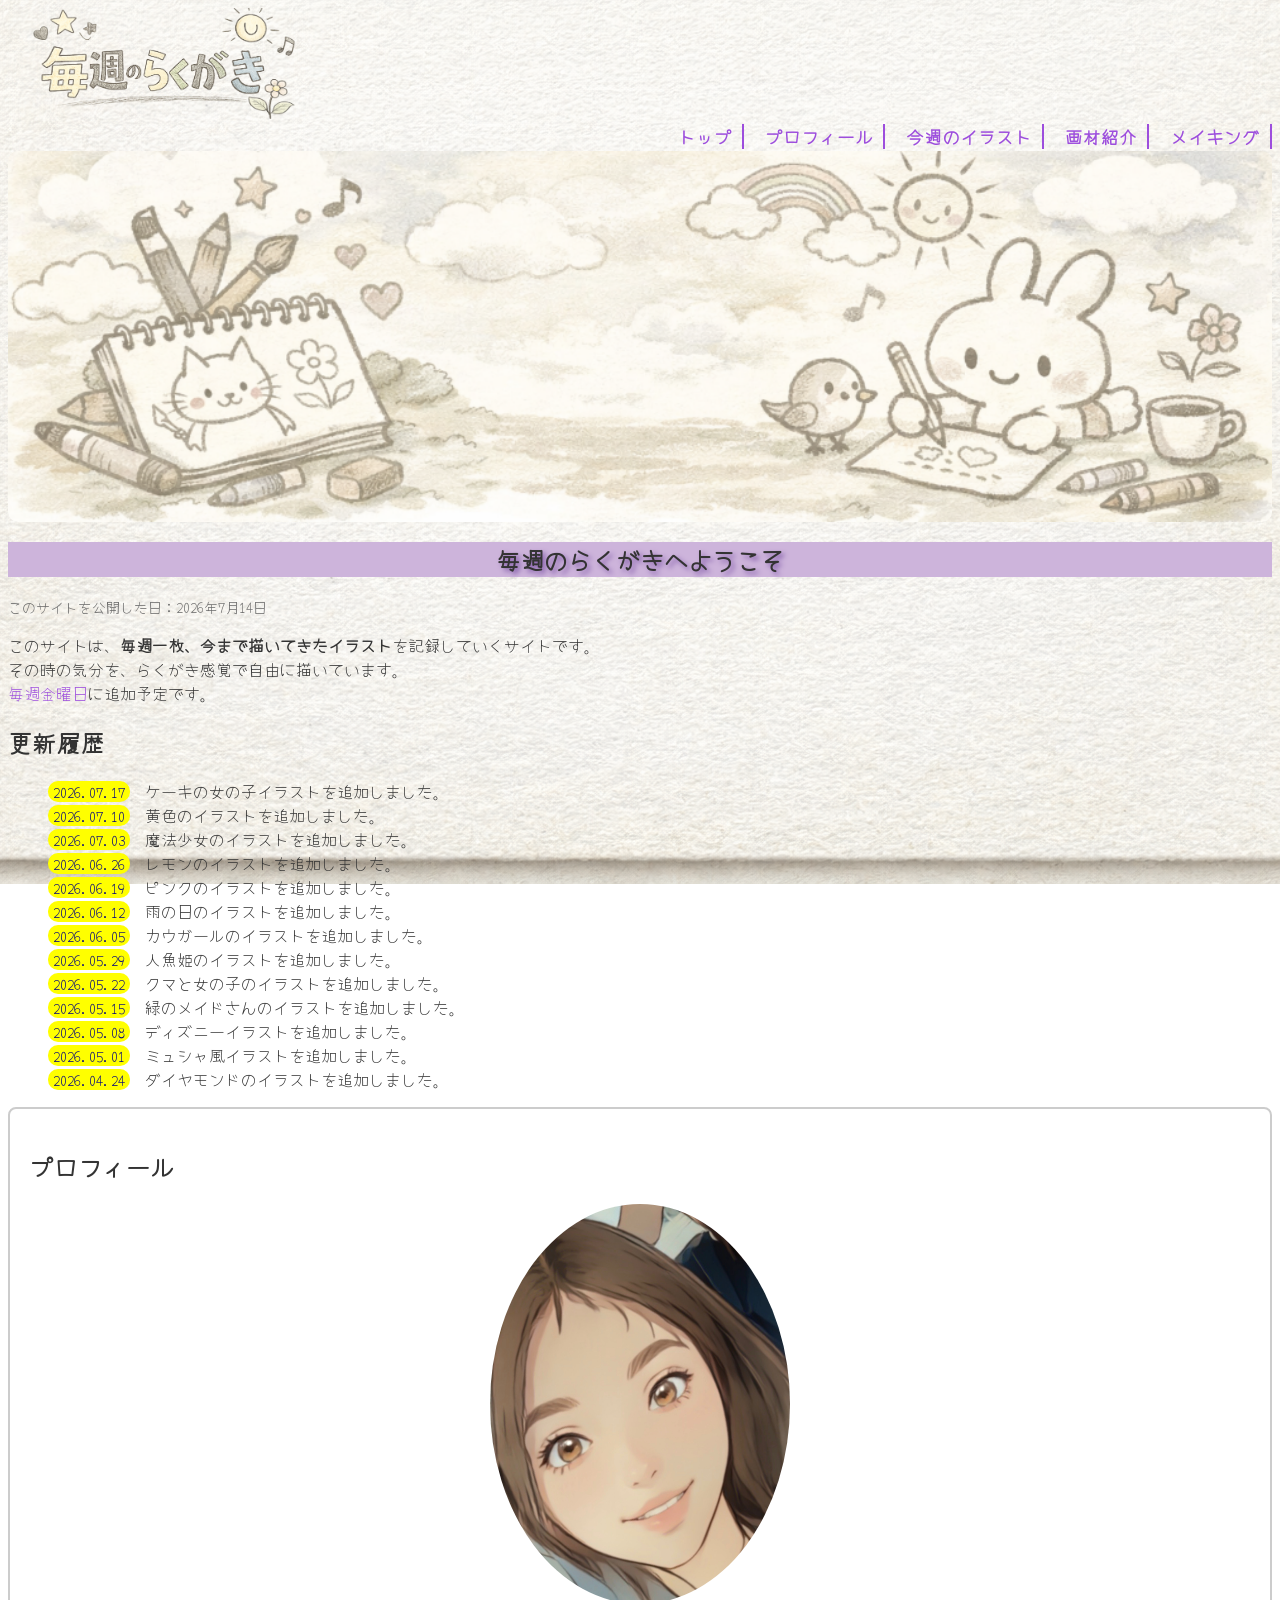
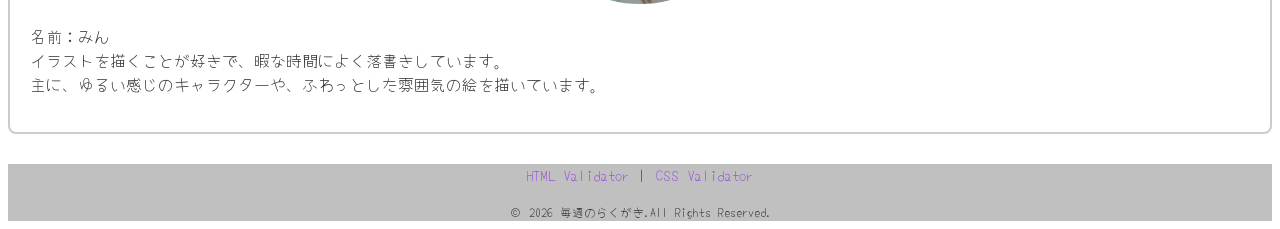
<file: index.html>
<!DOCTYPE html>
<html lang="ja">

<head>
    <meta charset="UTF-8">
    <title>トップページ：毎週のらくがき</title>
    <link href="https://fonts.googleapis.com/css2?family=Yomogi&amp;display=swap" rel="stylesheet">
    <link rel="stylesheet" href="css/mystyle.css">
    <meta name="description" content="毎週のらくがきサイトのトップページです。最新のイラストや更新情報をまとめています。">
    <meta name="viewport" content="width=device-width">
</head>

<body>
    <header>
        <!-- トップページのロゴ画像 -->
        <img class="logo" src="image/logo.png" width="300" height="100" alt="毎週のらくがき">
        <nav>
            <ul class="mokuji">
                <li><a href="index.html">トップ</a></li>
                <li><a href="profile.html">プロフィール</a></li>
                <li><a href="illust.html">今週のイラスト</a></li>
                <li><a href="point.html">画材紹介</a></li>
                <li><a href="contact.html">メイキング</a></li>
            </ul>
        </nav>
    </header>

    <img class="top-img" src="image/top.png" width="1200" height="400" alt="毎週のらくがきのトップ画像">

    <article>
        <h1>毎週のらくがきへようこそ</h1>

        <p class="open-date">このサイトを公開した日：2026年7月14日</p>

        <p>このサイトは、<strong>毎週一枚、今まで描いてきたイラスト</strong>を記録していくサイトです。<br>
            その時の気分を、らくがき感覚で自由に描いています。<br>
            <span class="red">毎週金曜日</span>に追加予定です。
        </p>
        <h2>更新履歴</h2>
        <ul class="history">
            <li>
                <time datetime="2026-00-17">2026.07.17</time>
                ケーキの女の子イラストを追加しました。
            </li>
            <li>
                <time datetime="2026-07-10">2026.07.10</time>
                黄色のイラストを追加しました。
            </li>
            <li>
                <time datetime="2026-07-03">2026.07.03</time>
                魔法少女のイラストを追加しました。
            </li>
            <li>
                <time datetime="2026-06-26">2026.06.26</time>
                レモンのイラストを追加しました。
            </li>
            <li>
                <time datetime="2026-06-19">2026.06.19</time>
                ピンクのイラストを追加しました。
            </li>
            <li>
                <time datetime="2026-06-12">2026.06.12</time>
                雨の日のイラストを追加しました。
            </li>
            <li>
                <time datetime="2026-06-05">2026.06.05</time>
                カウガールのイラストを追加しました。
            </li>
            <li>
                <time datetime="2026-05-29">2026.05.29</time>
                人魚姫のイラストを追加しました。
            </li>
            <li>
                <time datetime="2026-05-22">2026.05.22</time>
                クマと女の子のイラストを追加しました。
            </li>
            <li>
                <time datetime="2026-05-15">2026.05.15</time>
                緑のメイドさんのイラストを追加しました。
            </li>
            <li>
                <time datetime="2026-05-08">2026.05.08</time>
                ディズニーイラストを追加しました。
            </li>
            <li>
                <time datetime="2026-05-01">2026.05.01</time>
                ミュシャ風イラストを追加しました。
            </li>
            <li>
                <time datetime="2026-04-24">2026.04.24</time>
                ダイヤモンドのイラストを追加しました。
            </li>
        </ul>
        <section>
            <h2>プロフィール</h2>
            <img class="icon" src="image/profile.jpeg" alt="プロフィール画像" width="300" height="400">
            <p class="profile-text">名前：みん<br>
                イラストを描くことが好きで、暇な時間によく落書きしています。<br>
                主に、ゆるい感じのキャラクターや、ふわっとした雰囲気の絵を描いています。
            </p>
        </section>
    </article>
    <footer>
        <p>
            <a href="https://validator.w3.org/">HTML Validator</a> |
            <a href="https://jigsaw.w3.org/css-validator/">CSS Validator</a>
        </p>
        <small>&copy; 2026 毎週のらくがき.All Rights Reserved.</small>
    </footer>
</body>

</html>
</file>
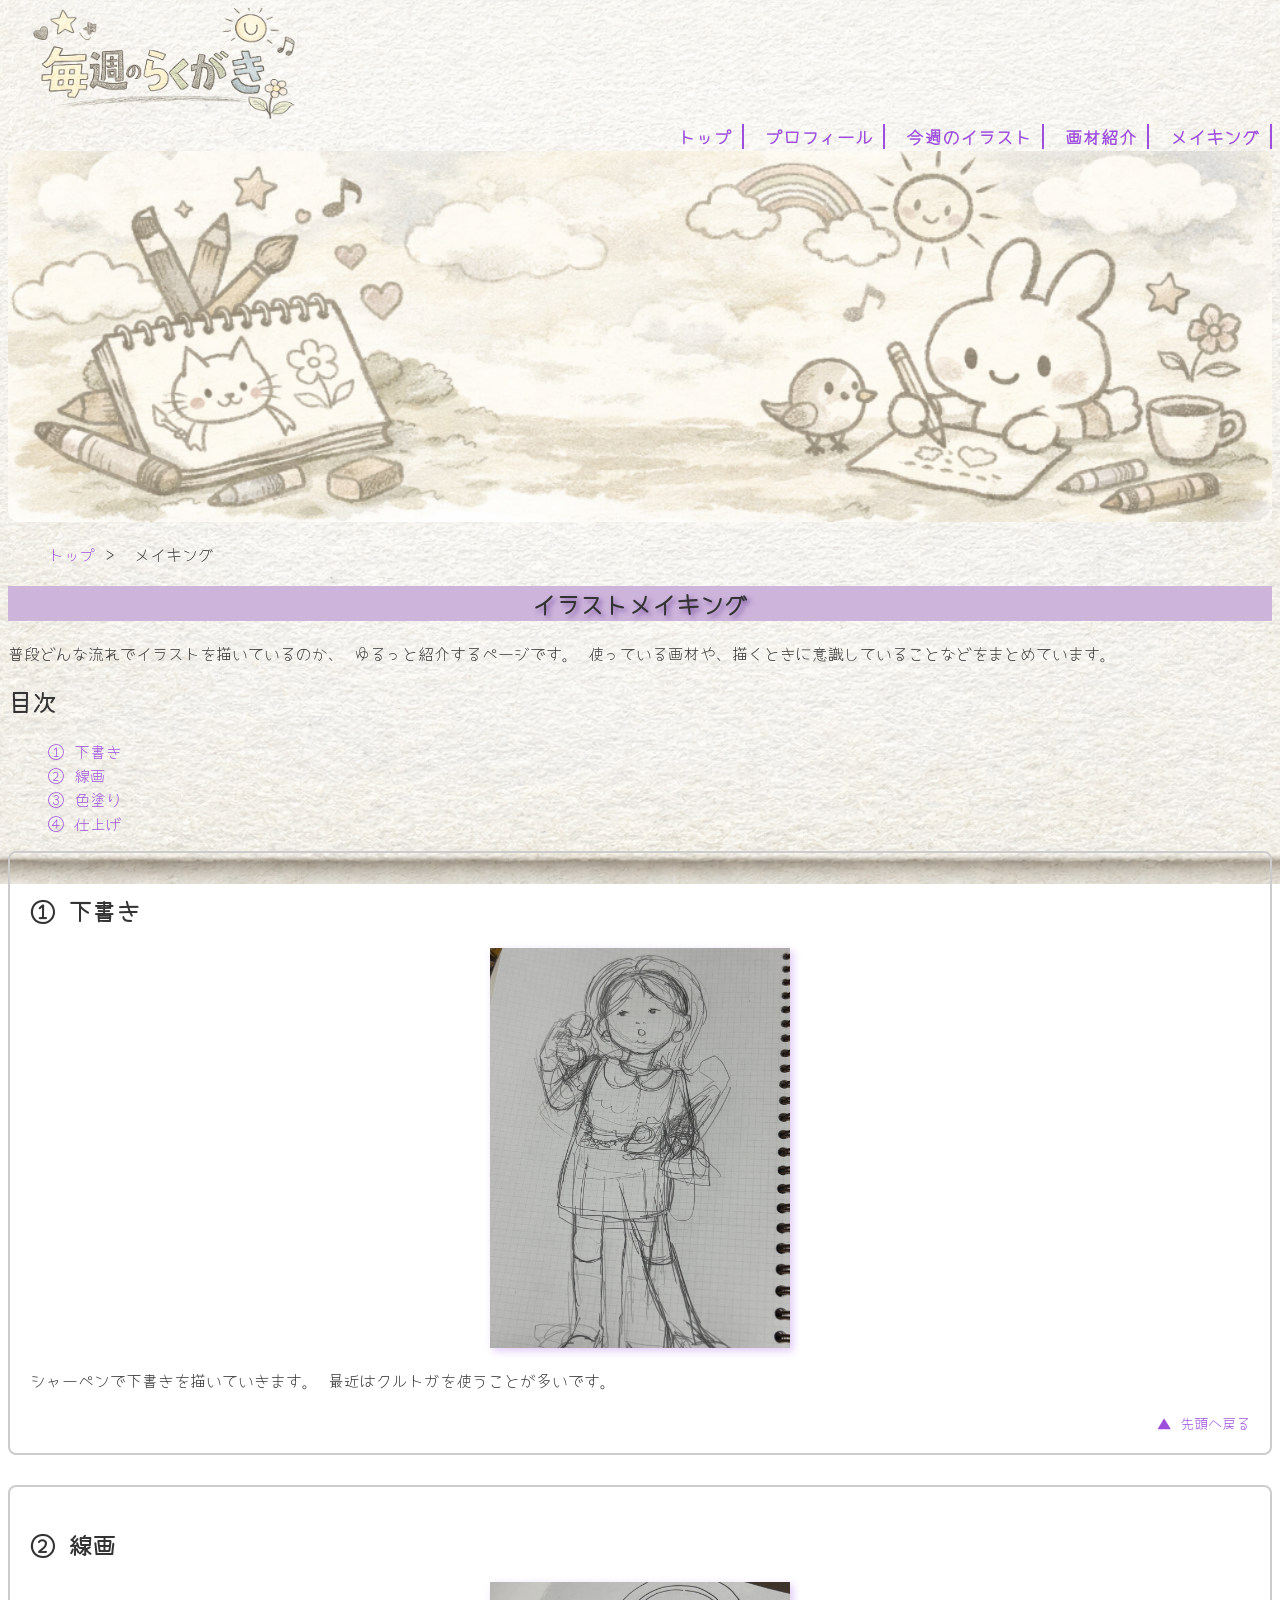
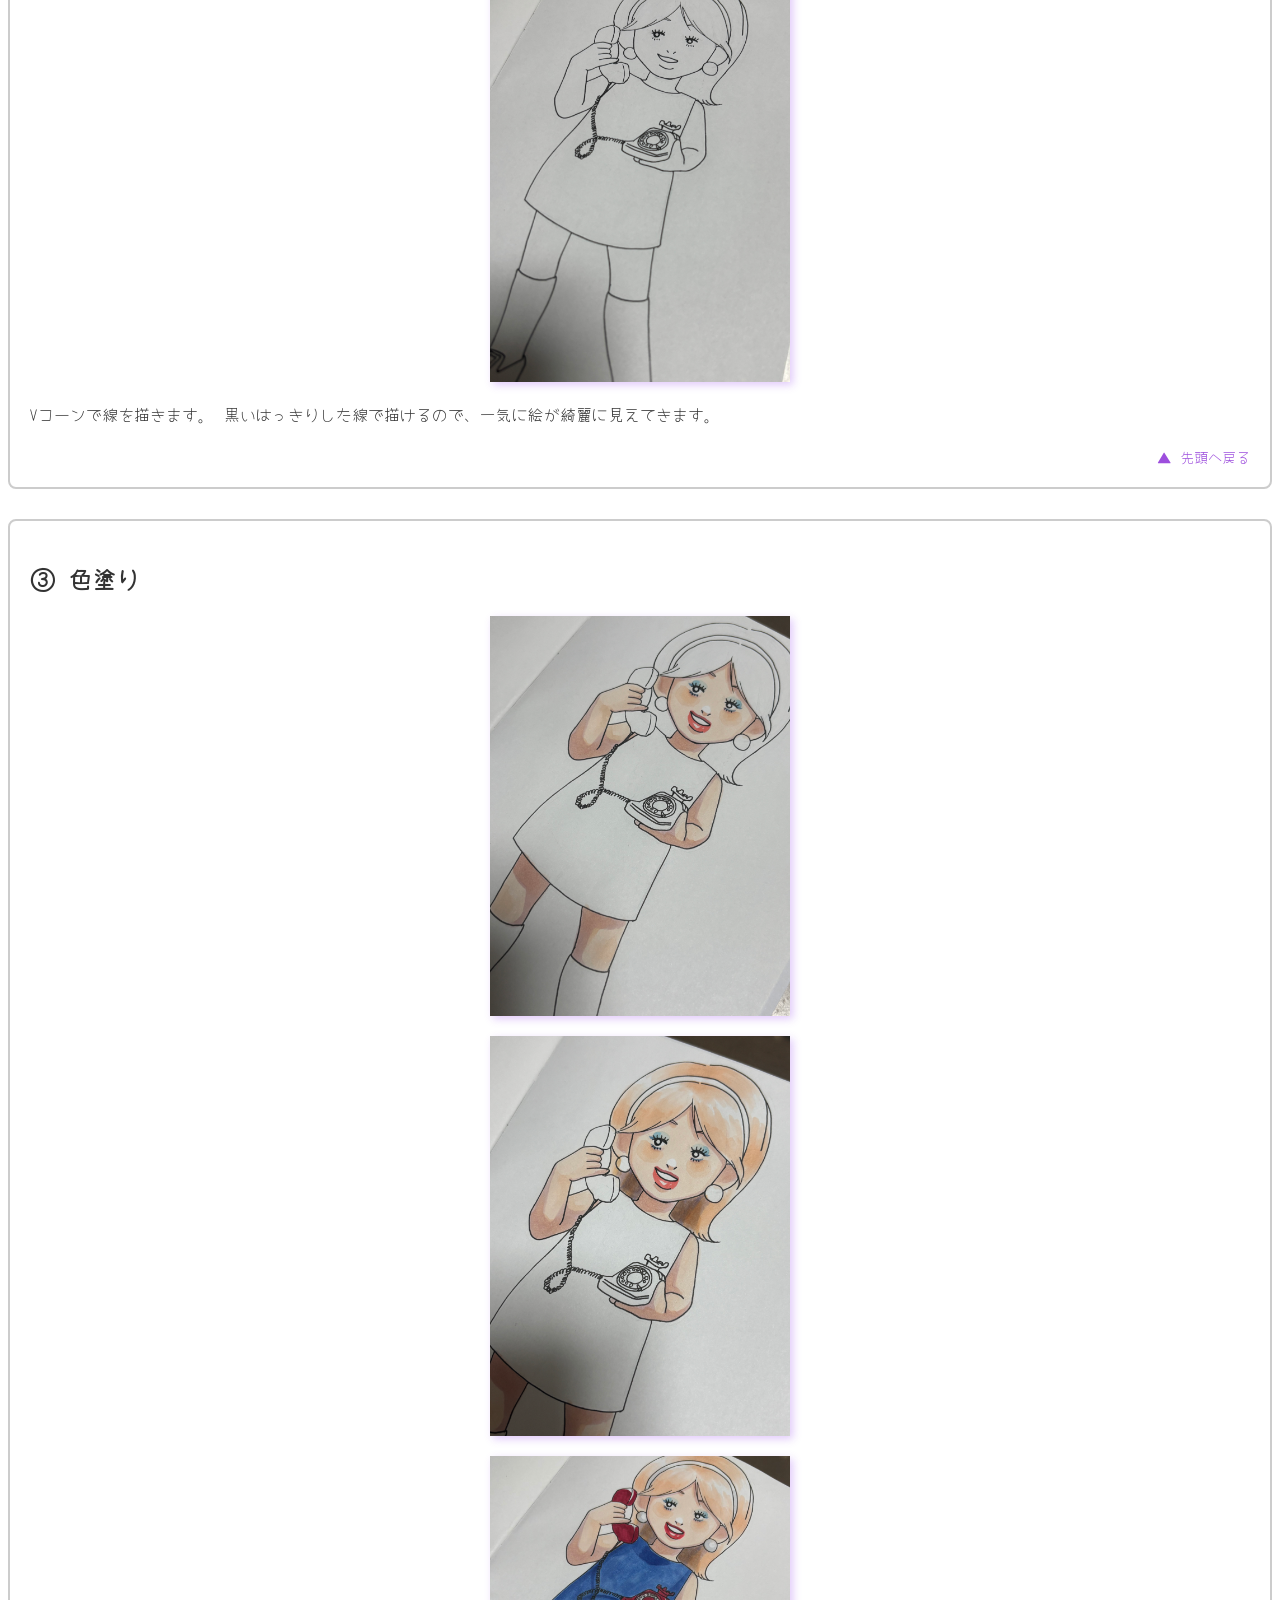
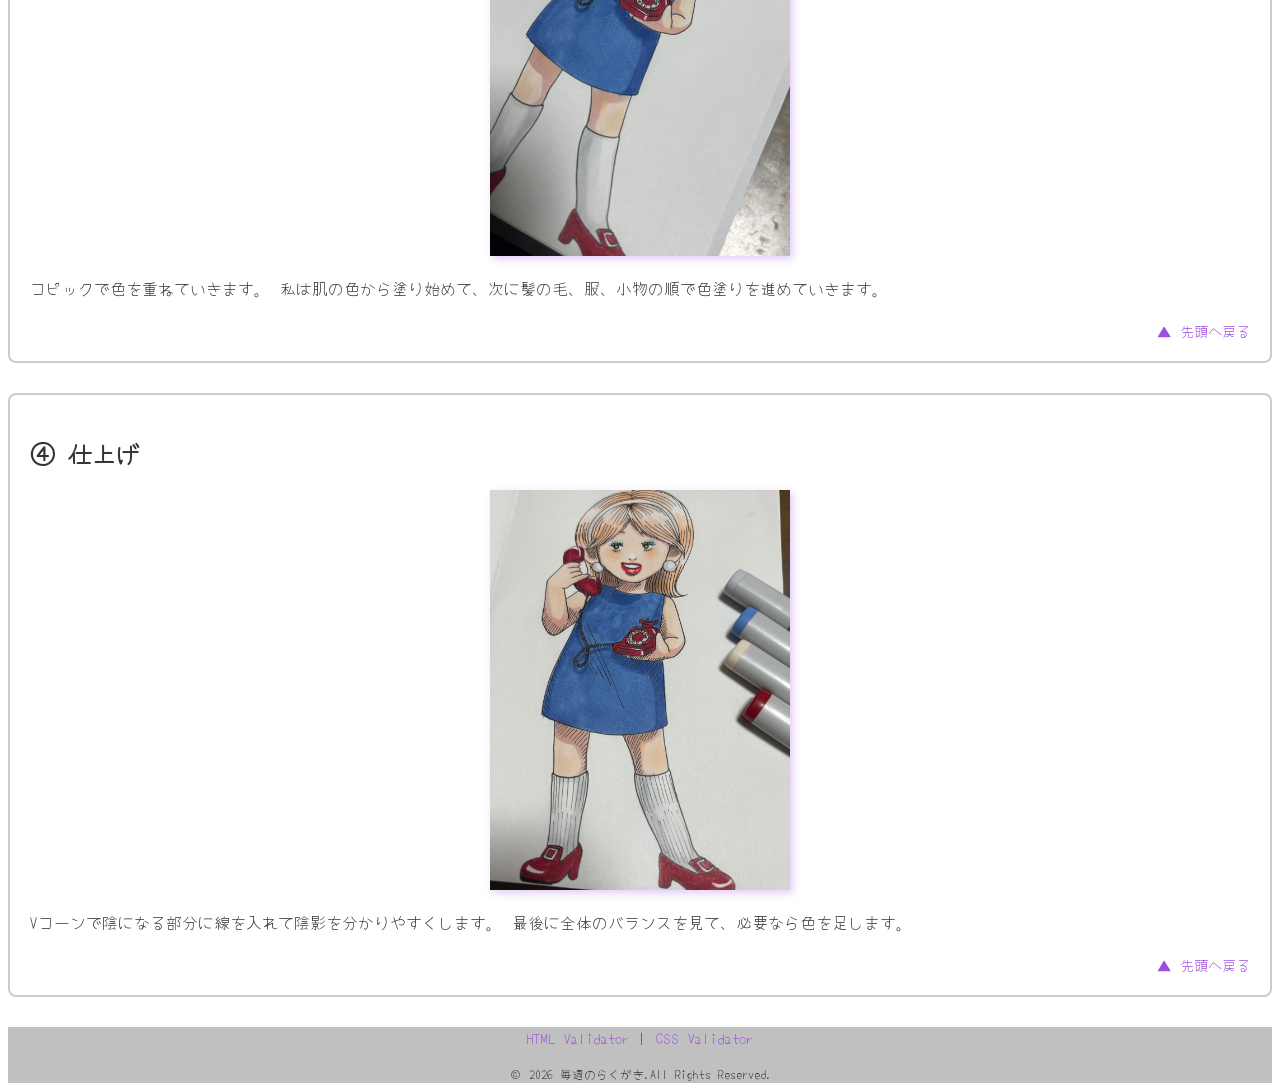
<file: contact.html>
<!DOCTYPE html>
<html lang="ja">

<head>
    <meta charset="UTF-8">
    <title>イラストメイキング：毎週のらくがき</title>
    <link href="https://fonts.googleapis.com/css2?family=Yomogi&amp;display=swap" rel="stylesheet">
    <link rel="stylesheet" href="css/mystyle.css">
    <meta name="description" content="イラストのメイキングページです。コララインの子の制作過程やこだわりポイントを詳しく紹介しています。">
    <meta name="viewport" content="width=device-width">
</head>

<body>
    <header>
        <div class="header-in">
            <a href="index.html" id="pagetop">
                <img class="logo" src="image/logo.png" width="300" height="100" alt="毎週のらくがき">
            </a>

            <nav>
                <ul class="mokuji">
                    <li><a href="index.html">トップ</a></li>
                    <li><a href="profile.html">プロフィール</a></li>
                    <li><a href="illust.html">今週のイラスト</a></li>
                    <li><a href="point.html">画材紹介</a></li>
                    <li><a href="contact.html">メイキング</a></li>
                </ul>
            </nav>
        </div>
    </header>

    <img class="top-img" src="image/top.png" width="1200" height="400" alt="毎週のらくがきのトップ画像">

    <article class="page">

        <ol class="breadcrumb">
            <li><a href="index.html">トップ</a> &gt;</li>
            <li>メイキング</li>
        </ol>

        <h1 class="sub-h1">イラストメイキング</h1>
        <p>
            普段どんな流れでイラストを描いているのか、
            ゆるっと紹介するページです。
            使っている画材や、描くときに意識していることなどをまとめています。
        </p>

        <!-- 目次 -->
        <h2>目次</h2>
        <ul class="making-list">
            <li><a href="#draft">① 下書き</a></li>
            <li><a href="#line">② 線画</a></li>
            <li><a href="#color">③ 色塗り</a></li>
            <li><a href="#finish">④ 仕上げ</a></li>
        </ul>

        <!-- セクション -->

        <section id="draft" class="note-frame">
            <h2>① 下書き</h2>
            <img class="contact-img" src="image/sitagaki.jpg" width="300" height="200" alt="下書き">
            <p>
                シャーペンで下書きを描いていきます。
                最近はクルトガを使うことが多いです。
            </p>
            <a href="#pagetop" class="back-to-top">▲ 先頭へ戻る</a>
        </section>

        <section id="line" class="note-frame">
            <h2>② 線画</h2>
            <img class="contact-img" src="image/senga.jpg" width="300" height="200" alt="線画">
            <p>
                Vコーンで線を描きます。
                黒いはっきりした線で描けるので、一気に絵が綺麗に見えてきます。
            </p>
            <a href="#pagetop" class="back-to-top">▲ 先頭へ戻る</a>
        </section>

        <section id="color" class="note-frame">
            <h2>③ 色塗り</h2>
            <img class="contact-img" src="image/hada.jpg" width="300" height="200" alt="肌">
            <img class="contact-img" src="image/kami.jpg" width="300" height="200" alt="髪">
            <img class="contact-img" src="image/huku.jpg" width="300" height="200" alt="服">
            <p>
                コピックで色を重ねていきます。
                私は肌の色から塗り始めて、次に髪の毛、服、小物の順で色塗りを進めていきます。
            </p>
            <a href="#pagetop" class="back-to-top">▲ 先頭へ戻る</a>
        </section>

        <section id="finish" class="note-frame">
            <h2>④ 仕上げ</h2>
            <img class="contact-img" src="image/kansei.jpg" width="300" height="200" alt="完成">
            <p>
                Vコーンで陰になる部分に線を入れて陰影を分かりやすくします。
                最後に全体のバランスを見て、必要なら色を足します。
            </p>
            <a href="#pagetop" class="back-to-top">▲ 先頭へ戻る</a>
        </section>

    </article>

    <footer>
        <p>
            <a href="https://validator.w3.org/">HTML Validator</a> |
            <a href="https://jigsaw.w3.org/css-validator/">CSS Validator</a>
        </p>
        <small>&copy; 2026 毎週のらくがき.All Rights Reserved.</small>
    </footer>

</body>

</html>
</file>
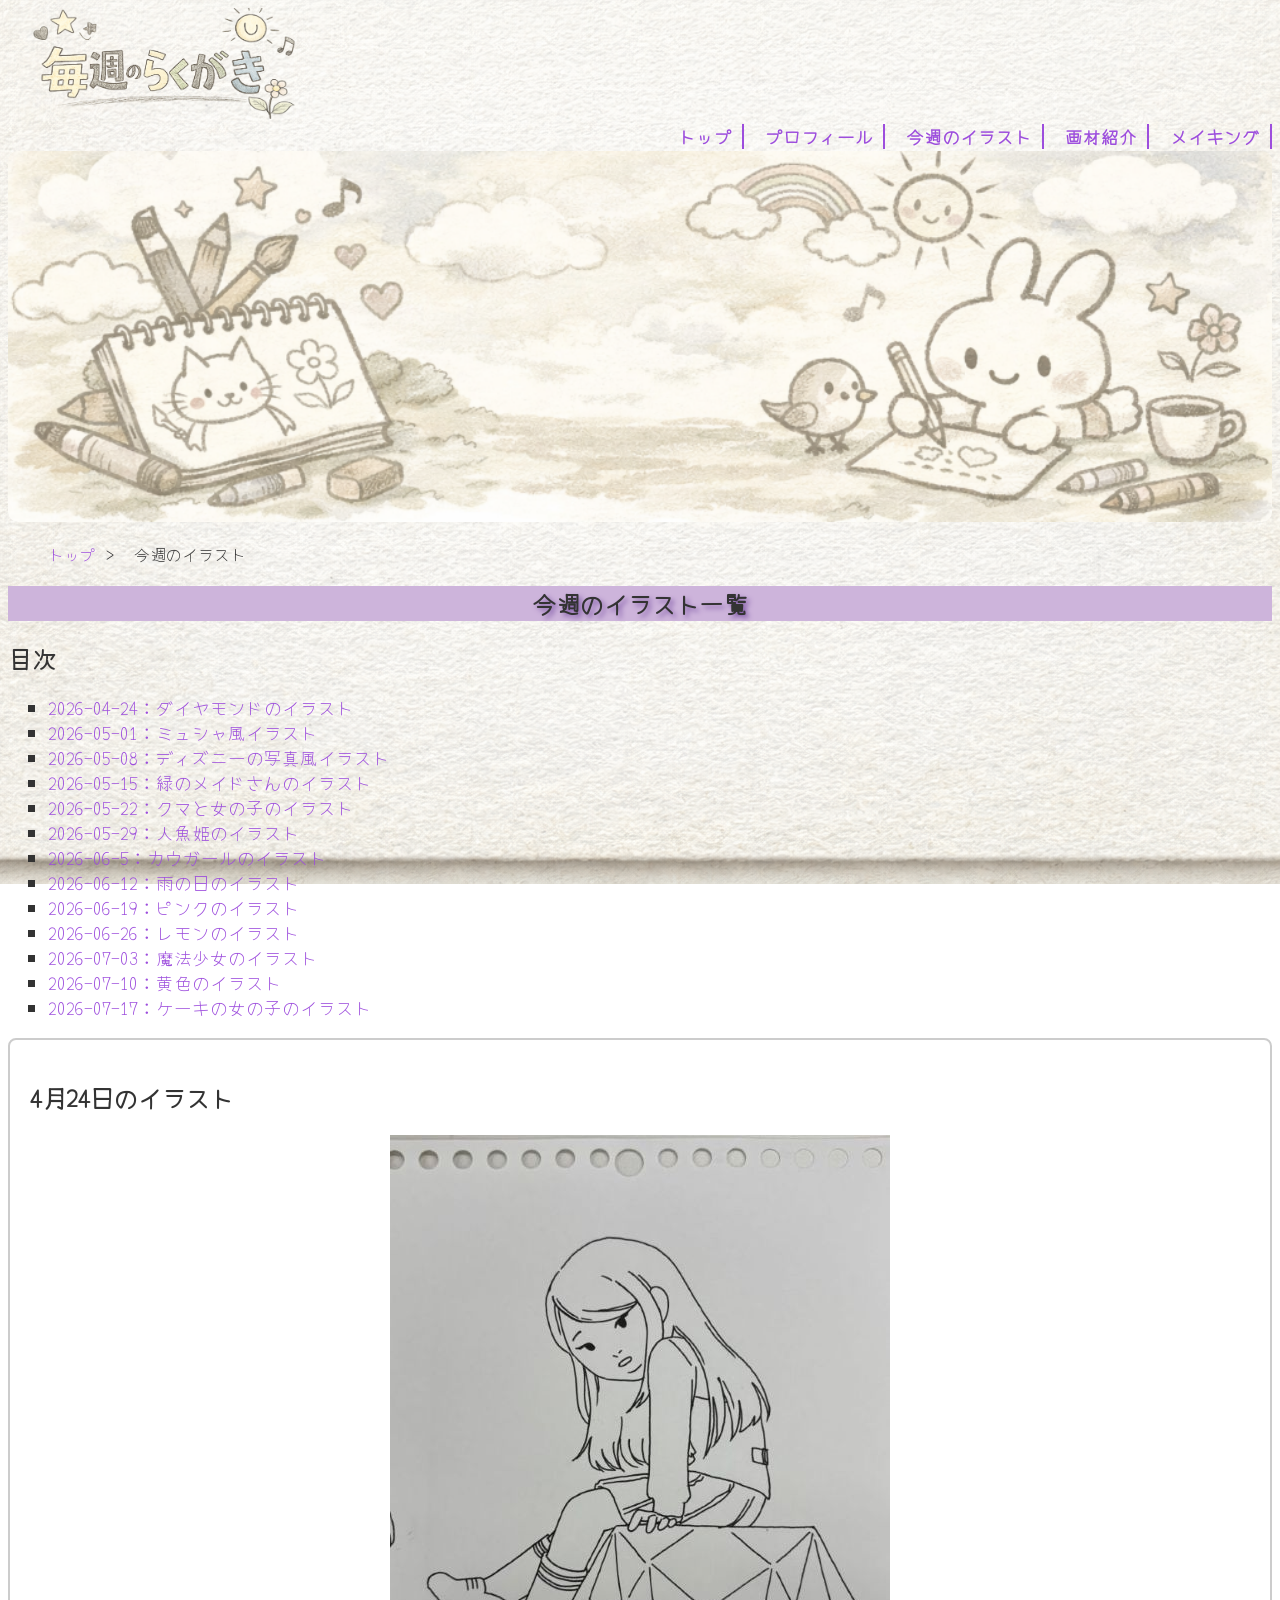
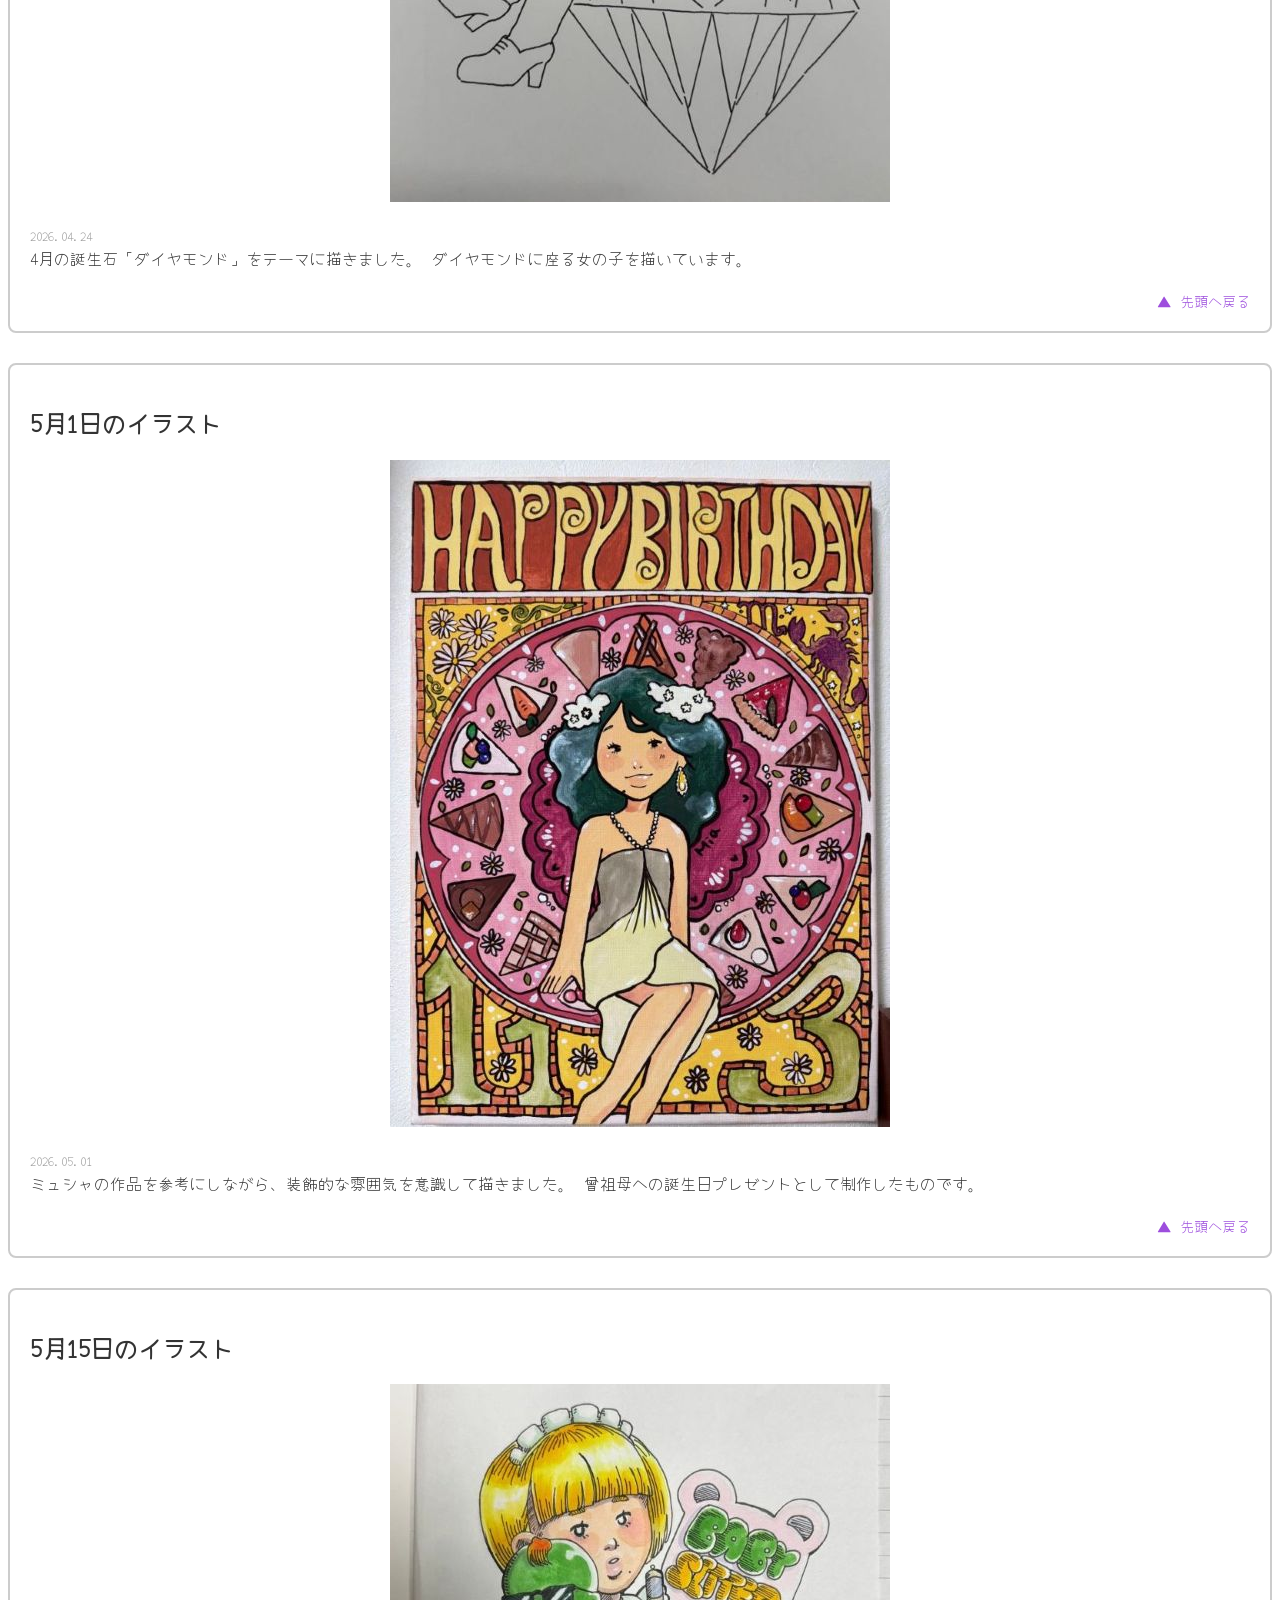
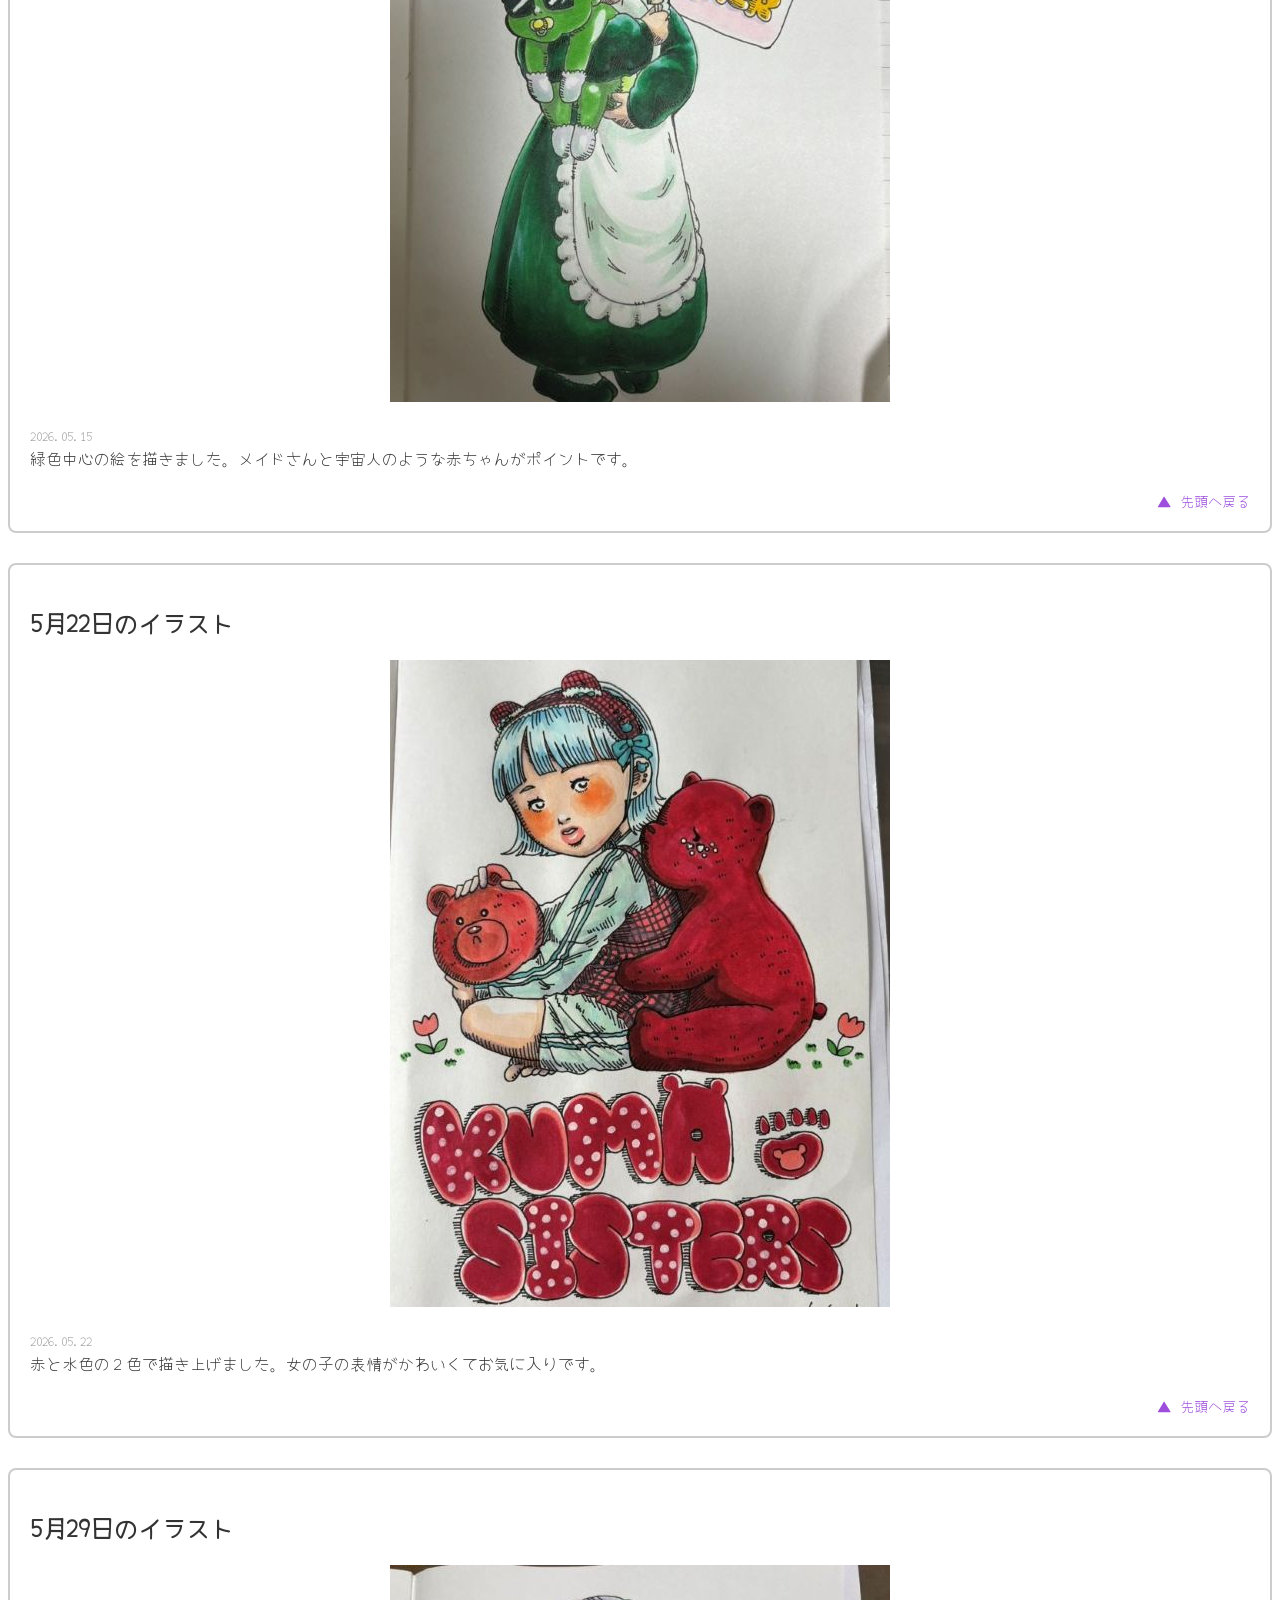
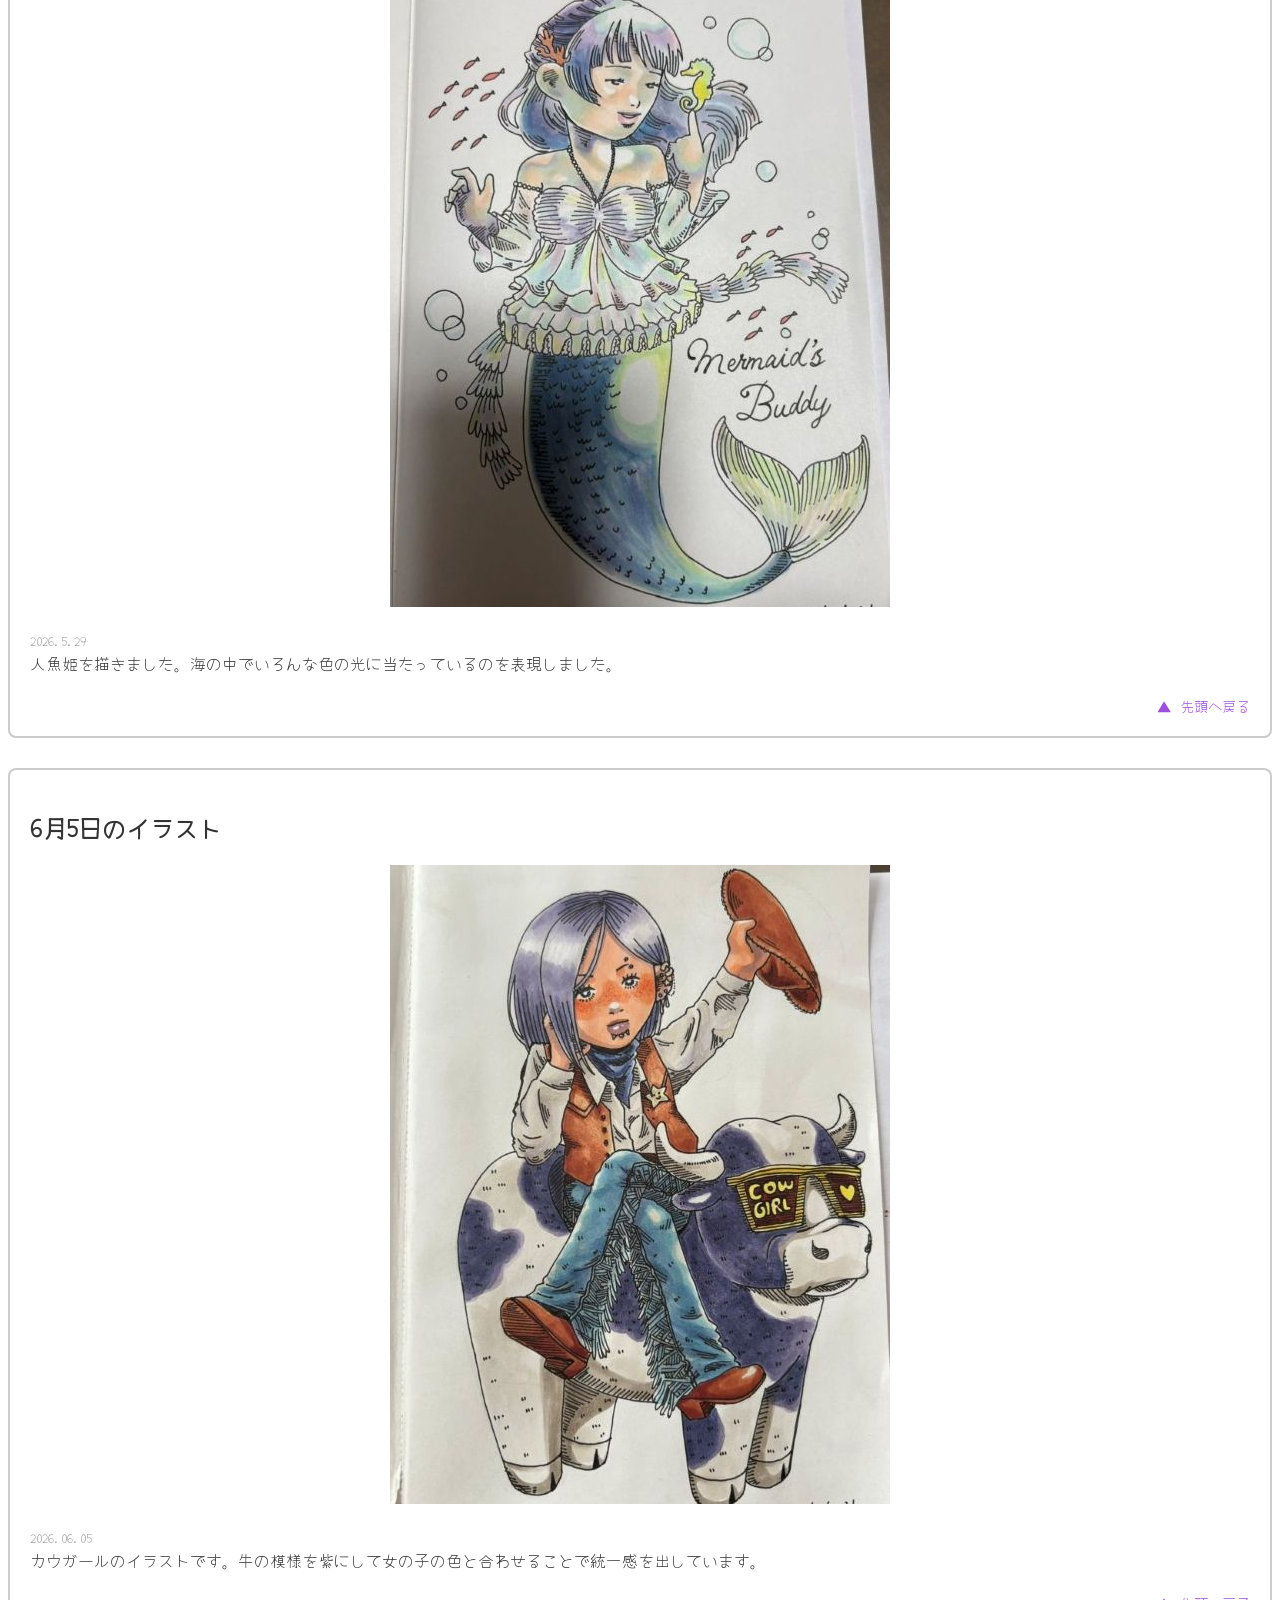
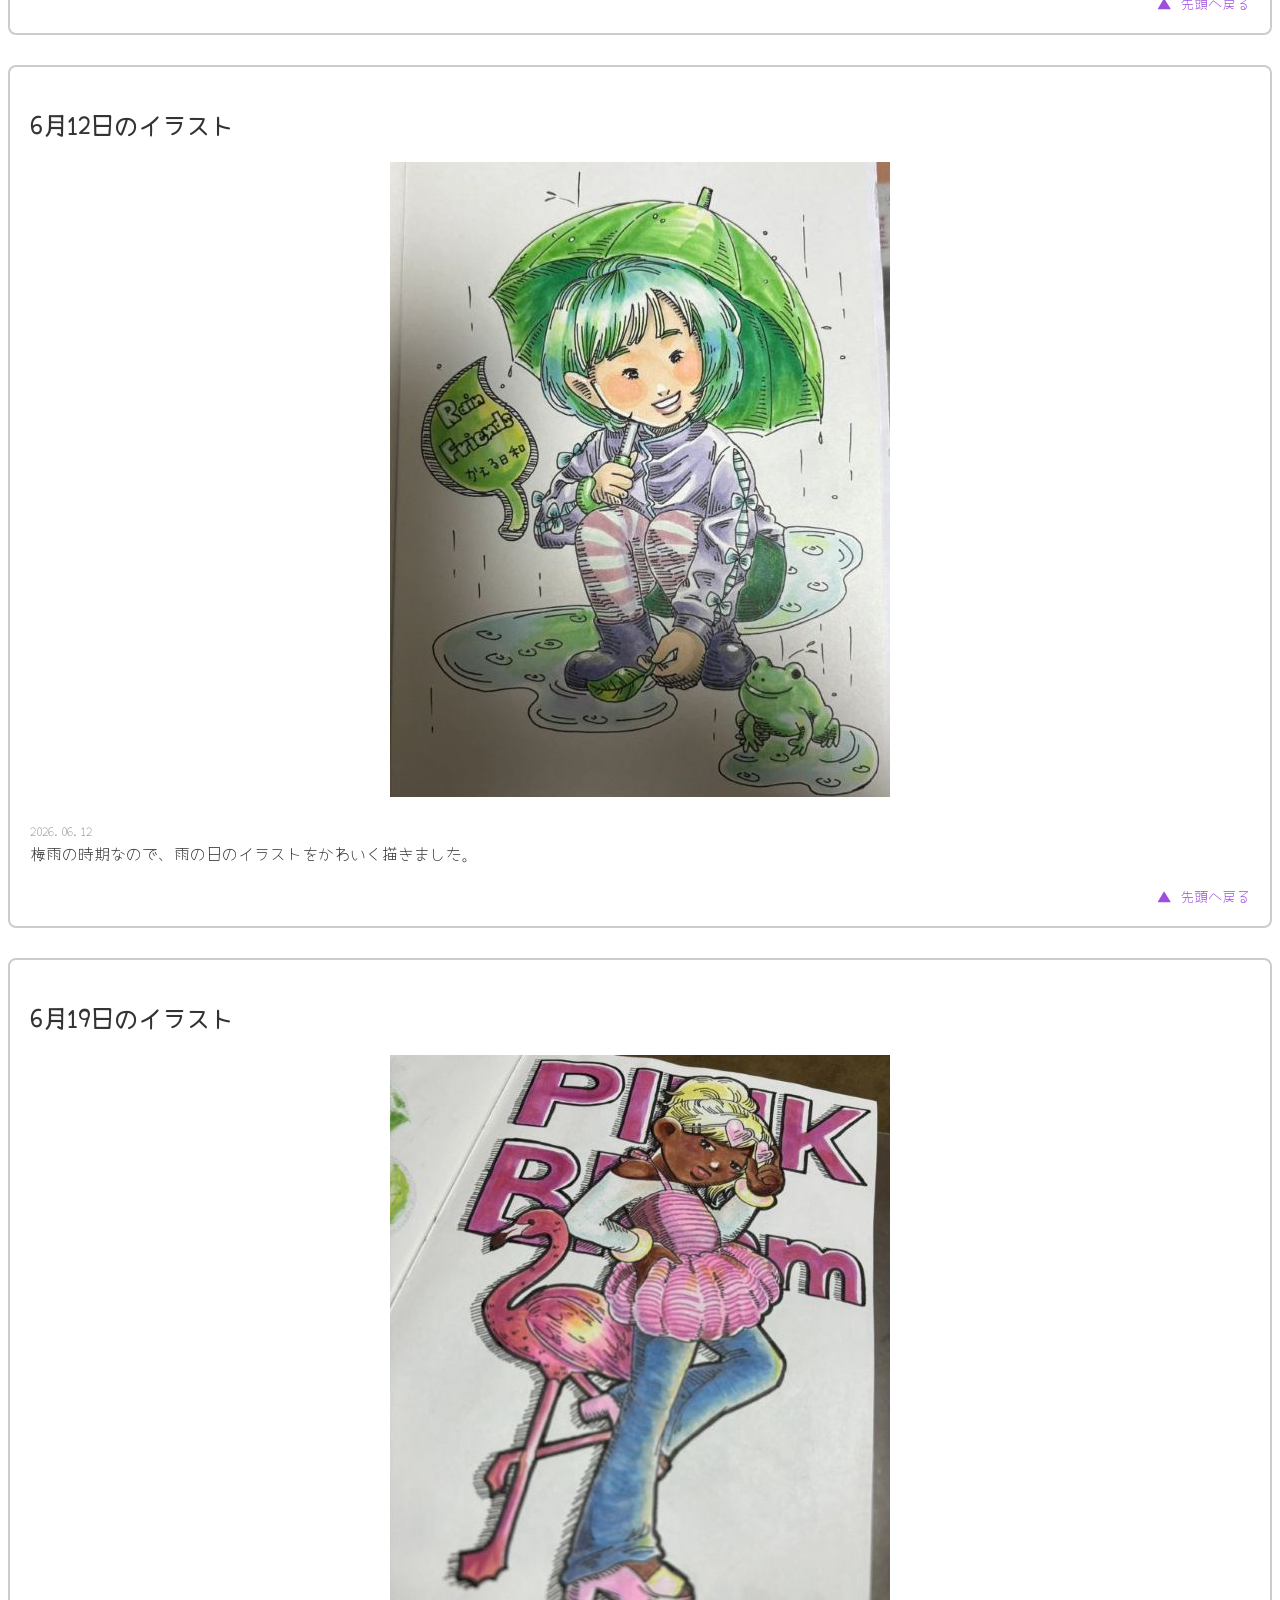
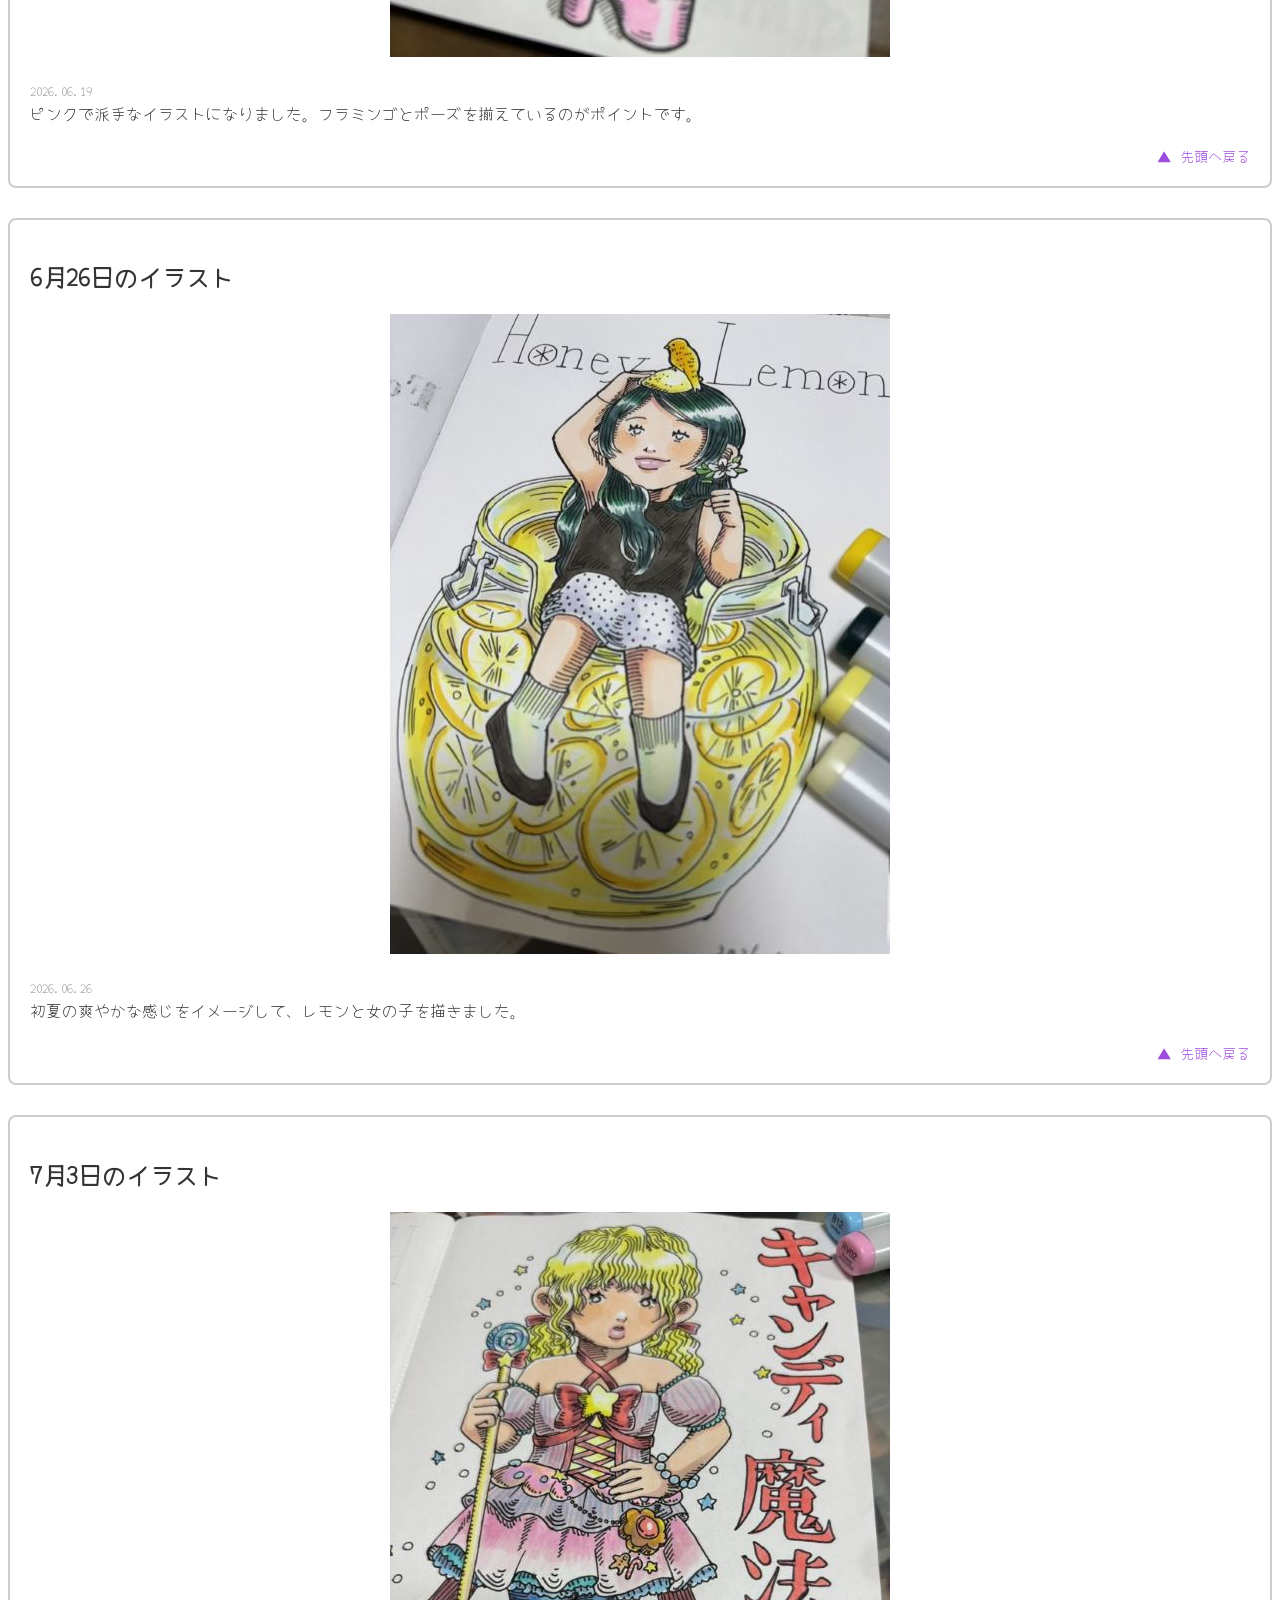
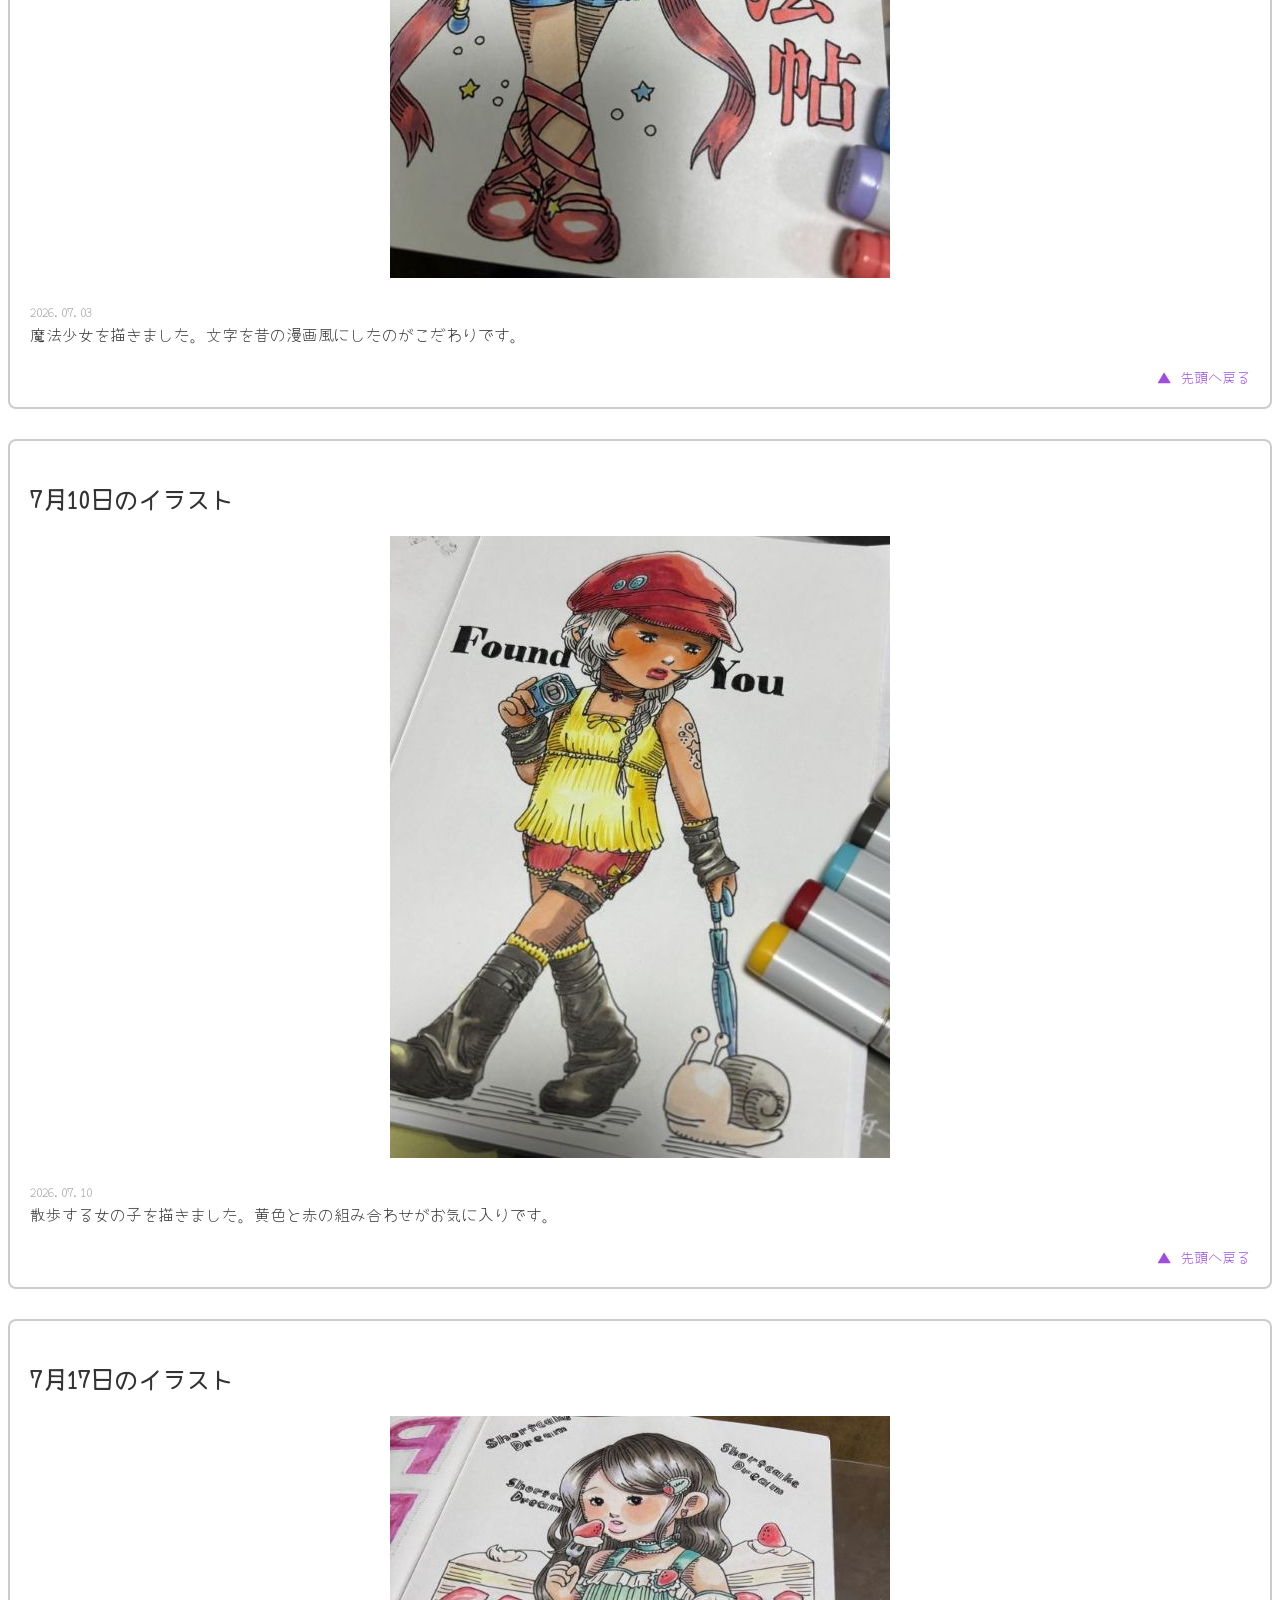
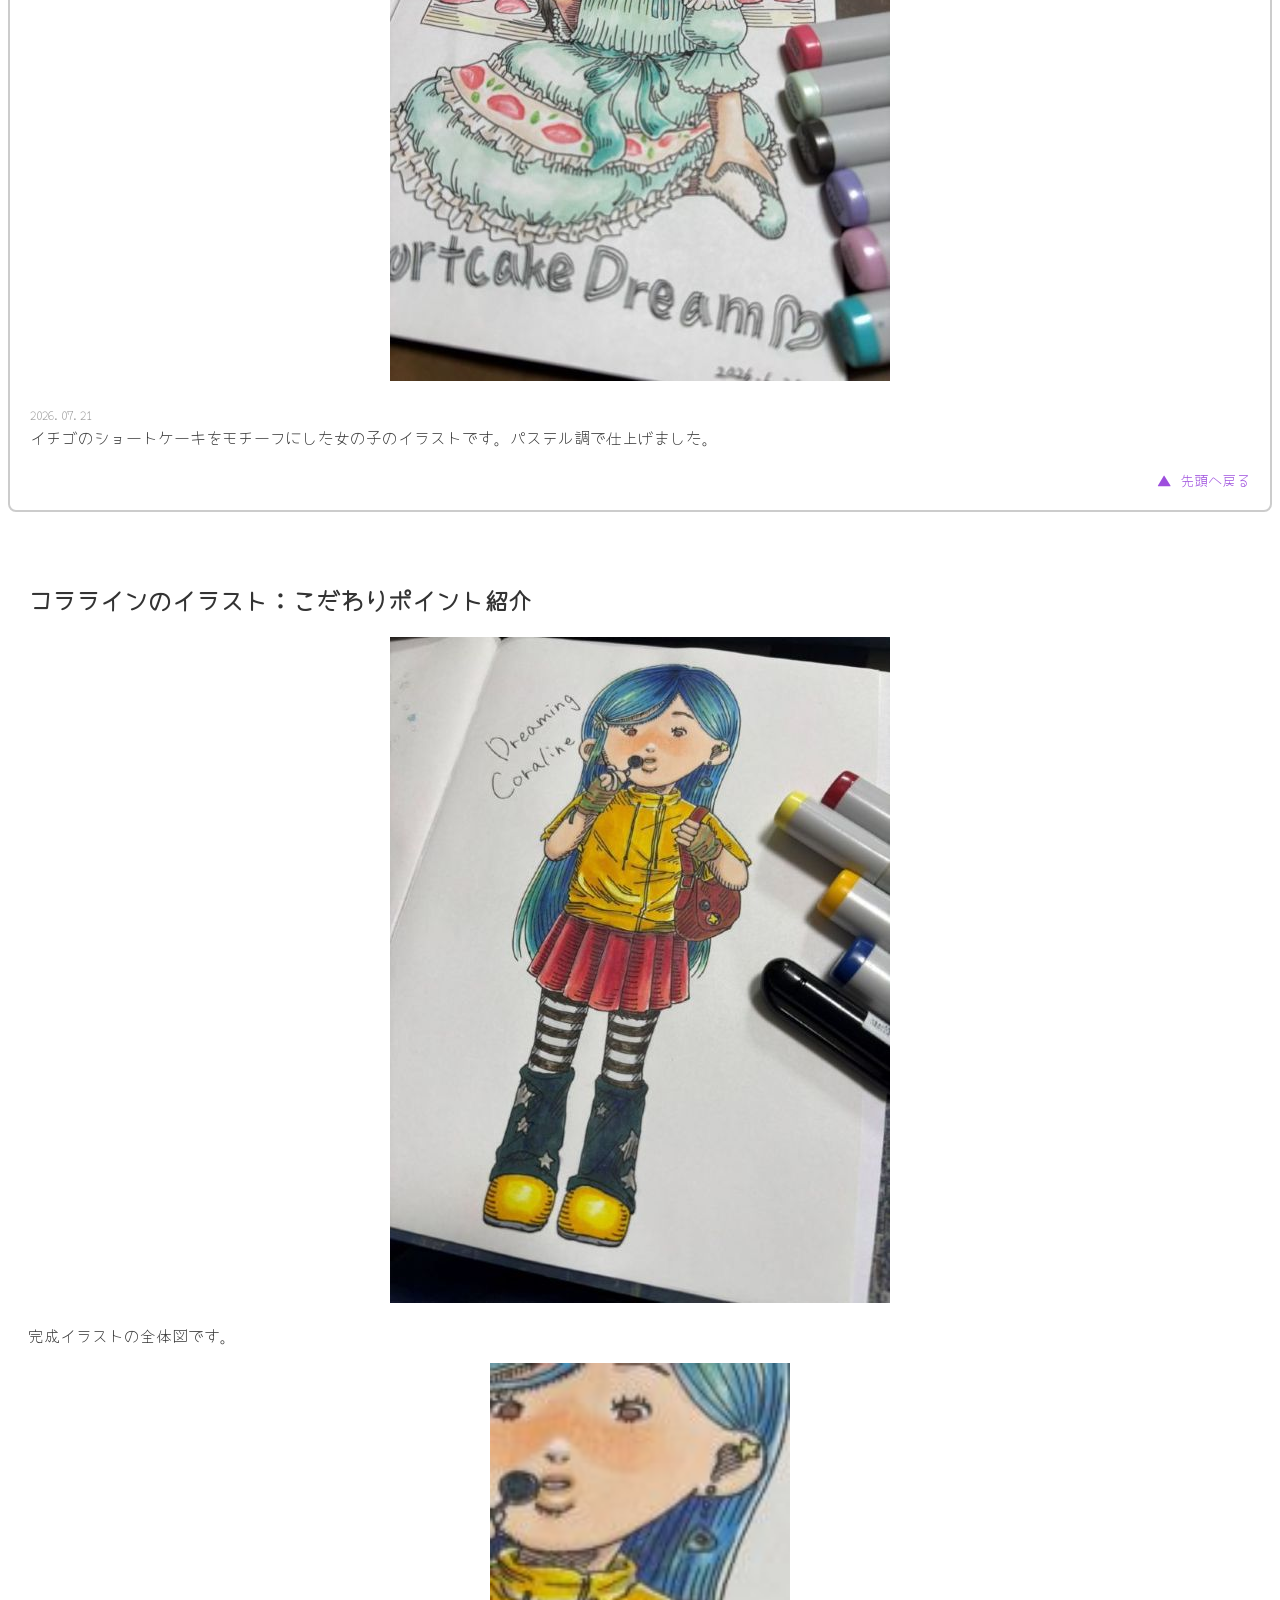
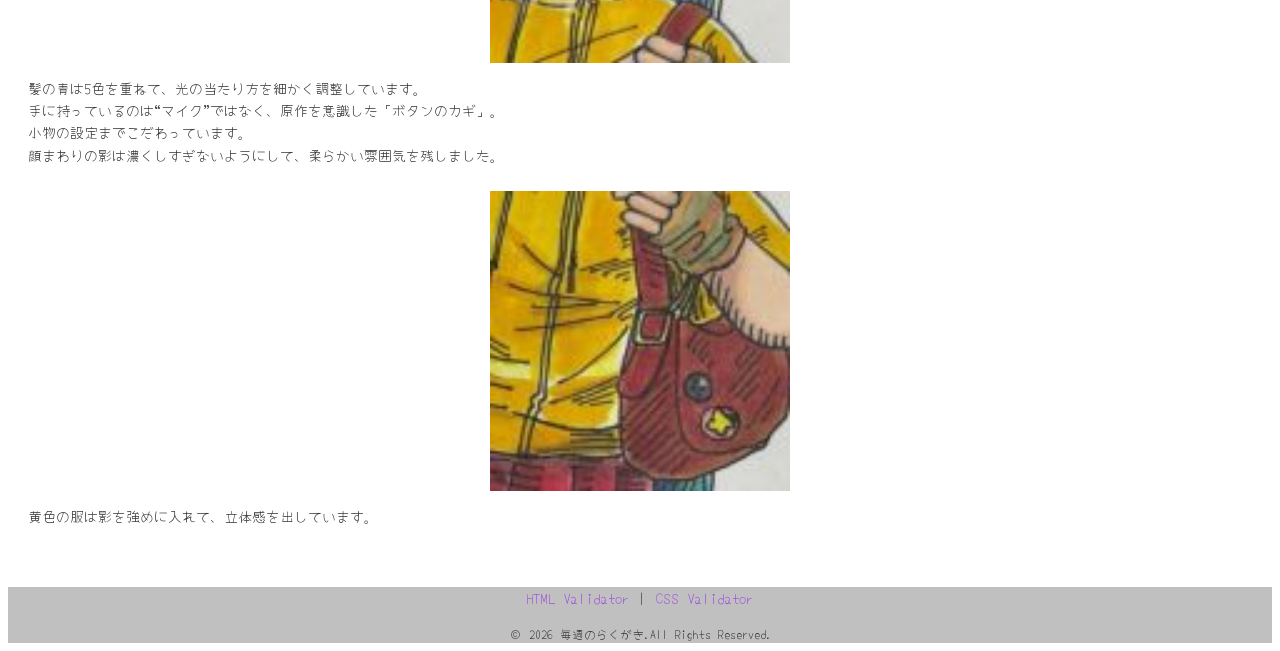
<file: illust.html>
<!DOCTYPE html>
<html lang="ja">

<head>
    <meta charset="UTF-8">
    <title>今週のイラスト：毎週のらくがき</title>
    <link href="https://fonts.googleapis.com/css2?family=Yomogi&amp;display=swap" rel="stylesheet">
    <link rel="stylesheet" href="css/mystyle.css">
    <meta name="description" content="毎週描いているイラストを紹介するページです。キャラクターごとの雰囲気や色使いを楽しめます。">
    <meta name="viewport" content="width=device-width">
</head>

<body>
    <header>
        <div class="header-in">
            <a href="index.html" id="pagetop"><img class="logo" src="image/logo.png" width="300" height="100"
                    alt="毎週のらくがき"></a>
            <nav>
                <ul class="mokuji">
                    <li><a href="index.html">トップ</a></li>
                    <li><a href="profile.html">プロフィール</a></li>
                    <li><a href="illust.html">今週のイラスト</a></li>
                    <li><a href="point.html">画材紹介</a></li>
                    <li><a href="contact.html">メイキング</a></li>
                </ul>
            </nav>
        </div>
    </header>

    <img class="top-img" src="image/top.png" width="1200" height="400" alt="毎週のらくがきのトップ画像">

    <article class="page">

        <ol class="breadcrumb">
            <li><a href="index.html">トップ</a> &gt;</li>
            <li>今週のイラスト</li>
        </ol>

        <h1 class="sub-h1">今週のイラスト一覧</h1>

        <h2>目次</h2>
        <ul class="mokuji">
            <li><a href="#dia">2026-04-24：ダイヤモンドのイラスト</a></li>
            <li><a href="#mucha">2026-05-01：ミュシャ風イラスト</a></li>
            <li><a href="#disney">2026-05-08：ディズニーの写真風イラスト</a></li>
            <li><a href="#midori">2026-05-15：緑のメイドさんのイラスト</a></li>
            <li><a href="#kuma">2026-05-22：クマと女の子のイラスト</a></li>
            <li><a href="#ningyo">2026-05-29：人魚姫のイラスト</a></li>
            <li><a href="#ushi">2026-06-5：カウガールのイラスト</a></li>
            <li><a href="#rain">2026-06-12：雨の日のイラスト</a></li>
            <li><a href="#pink">2026-06-19：ピンクのイラスト</a></li>
            <li><a href="#lemon">2026-06-26：レモンのイラスト</a></li>
            <li><a href="#candy">2026-07-03：魔法少女のイラスト</a></li>
            <li><a href="#kiiro">2026-07-10：黄色のイラスト</a></li>
            <li><a href="#cake">2026-07-17：ケーキの女の子のイラスト</a></li>

        </ul>

        <section class="noto-frame" id="dia">
            <h2>4月24日のイラスト</h2>
            <img class="illust-img" src="image/april.jpg" width="300" height="400" alt="４月２４日のイラスト">
            <p>
                <span class="date">2026.04.24</span><br>
                4月の誕生石「ダイヤモンド」をテーマに描きました。
                ダイヤモンドに座る女の子を描いています。
            </p>
            <a href="#pagetop" class="back-to-top">▲ 先頭へ戻る</a>
        </section>

        <section class="noto-frame" id="mucha">
            <h2>5月1日のイラスト</h2>
            <img class="illust-img" src="image/birthday.jpg" width="300" height="400" alt="５月１日のイラスト">
            <p>
                <span class="date">2026.05.01</span><br>
                ミュシャの作品を参考にしながら、装飾的な雰囲気を意識して描きました。
                曾祖母への誕生日プレゼントとして制作したものです。
            </p>
            <a href="#pagetop" class="back-to-top">▲ 先頭へ戻る</a>
        </section>

        <section class="noto-frame" id="midori">
            <h2>5月15日のイラスト</h2>
            <img class="illust-img" src="image/midori.jpg" width="300" height="400" alt="５月１５日のイラスト">
            <p>
                <span class="date">2026.05.15</span><br>
                緑色中心の絵を描きました。メイドさんと宇宙人のような赤ちゃんがポイントです。
            </p>
            <a href="#pagetop" class="back-to-top">▲ 先頭へ戻る</a>
        </section>

        <section class="noto-frame" id="kuma">
            <h2>5月22日のイラスト</h2>
            <img class="illust-img" src="image/kuma.jpg" width="300" height="400" alt="５月２２日のイラスト">
            <p>
                <span class="date">2026.05.22</span><br>
                赤と水色の２色で描き上げました。女の子の表情がかわいくてお気に入りです。
            </p>
            <a href="#pagetop" class="back-to-top">▲ 先頭へ戻る</a>
        </section>

        <section class="noto-frame" id="ningyo">
            <h2>5月29日のイラスト</h2>
            <img class="illust-img" src="image/ningyo.jpg" width="300" height="400" alt="５月２９日のイラスト">
            <p>
                <span class="date">2026.5.29</span><br>
                人魚姫を描きました。海の中でいろんな色の光に当たっているのを表現しました。
            </p>
            <a href="#pagetop" class="back-to-top">▲ 先頭へ戻る</a>
        </section>

        <section class="noto-frame" id="ushi">
            <h2>6月5日のイラスト</h2>
            <img class="illust-img" src="image/ushi.jpg" width="300" height="400" alt="６月５日のイラスト">
            <p>
                <span class="date">2026.06.05</span><br>
                カウガールのイラストです。牛の模様を紫にして女の子の色と合わせることで統一感を出しています。
            </p>
            <a href="#pagetop" class="back-to-top">▲ 先頭へ戻る</a>
        </section>

        <section class="noto-frame" id="rain">
            <h2>6月12日のイラスト</h2>
            <img class="illust-img" src="image/rain.jpg" width="300" height="400" alt="６月１２日のイラスト">
            <p>
                <span class="date">2026.06.12</span><br>
                梅雨の時期なので、雨の日のイラストをかわいく描きました。
            </p>
            <a href="#pagetop" class="back-to-top">▲ 先頭へ戻る</a>
        </section>

        <section class="noto-frame" id="pink">
            <h2>6月19日のイラスト</h2>
            <img class="illust-img" src="image/pink.jpg" width="300" height="400" alt="６月１９日のイラスト">
            <p>
                <span class="date">2026.06.19</span><br>
                ピンクで派手なイラストになりました。フラミンゴとポーズを揃えているのがポイントです。
            </p>
            <a href="#pagetop" class="back-to-top">▲ 先頭へ戻る</a>
        </section>

        <section class="noto-frame" id="lemon">
            <h2>6月26日のイラスト</h2>
            <img class="illust-img" src="image/lemon.jpg" width="300" height="400" alt="６月２６日のイラスト">
            <p>
                <span class="date">2026.06.26</span><br>
                初夏の爽やかな感じをイメージして、レモンと女の子を描きました。
            </p>
            <a href="#pagetop" class="back-to-top">▲ 先頭へ戻る</a>
        </section>

        <section class="noto-frame" id="candy">
            <h2>7月3日のイラスト</h2>
            <img class="illust-img" src="image/candy.jpg" width="300" height="400" alt="７月３日のイラスト">
            <p>
                <span class="date">2026.07.03</span><br>
                魔法少女を描きました。文字を昔の漫画風にしたのがこだわりです。
            </p>
            <a href="#pagetop" class="back-to-top">▲ 先頭へ戻る</a>
        </section>

        <section class="noto-frame" id="kiiro">
            <h2>7月10日のイラスト</h2>
            <img class="illust-img" src="image/kiiro.jpg" width="300" height="400" alt="７月１０日のイラスト">
            <p>
                <span class="date">2026.07.10</span><br>
                散歩する女の子を描きました。黄色と赤の組み合わせがお気に入りです。
            </p>
            <a href="#pagetop" class="back-to-top">▲ 先頭へ戻る</a>
        </section>

        <section class="noto-frame" id="cake">
            <h2>7月17日のイラスト</h2>
            <img class="illust-img" src="image/cake.jpg" width="300" height="400" alt="７月１７日のイラスト">
            <p>
                <span class="date">2026.07.21</span><br>
                イチゴのショートケーキをモチーフにした女の子のイラストです。パステル調で仕上げました。
            </p>
            <a href="#pagetop" class="back-to-top">▲ 先頭へ戻る</a>
        </section>

        <section class="making-point">
            <h2>コララインのイラスト：こだわりポイント紹介</h2>

            <img class="finish-img" src="image/coco.jpg" width="800" height="1477" alt="コララインの完成イラスト">
            <p>完成イラストの全体図です。</p>
            <div class="point-block">
                <img src="image/cocoLU.jpg" width="200" height="200" alt="髪">
                <p class="point-text">
                    髪の青は5色を重ねて、光の当たり方を細かく調整しています。<br>
                    手に持っているのは“マイク”ではなく、原作を意識した「ボタンのカギ」。<br>
                    小物の設定までこだわっています。<br>
                    顔まわりの影は濃くしすぎないようにして、柔らかい雰囲気を残しました。
                </p>
            </div>

            <div class="point-block">
                <img src="image/cocoLD.jpg" width="200" height="200" alt="服">
                <p class="point-text">
                    黄色の服は影を強めに入れて、立体感を出しています。
                </p>
            </div>

        </section>


    </article>

    <footer>
        <p>
            <a href="https://validator.w3.org/">HTML Validator</a> |
            <a href="https://jigsaw.w3.org/css-validator/">CSS Validator</a>
        </p>
        <small>&copy; 2026 毎週のらくがき.All Rights Reserved.</small>
    </footer>

</body>

</html>
</file>
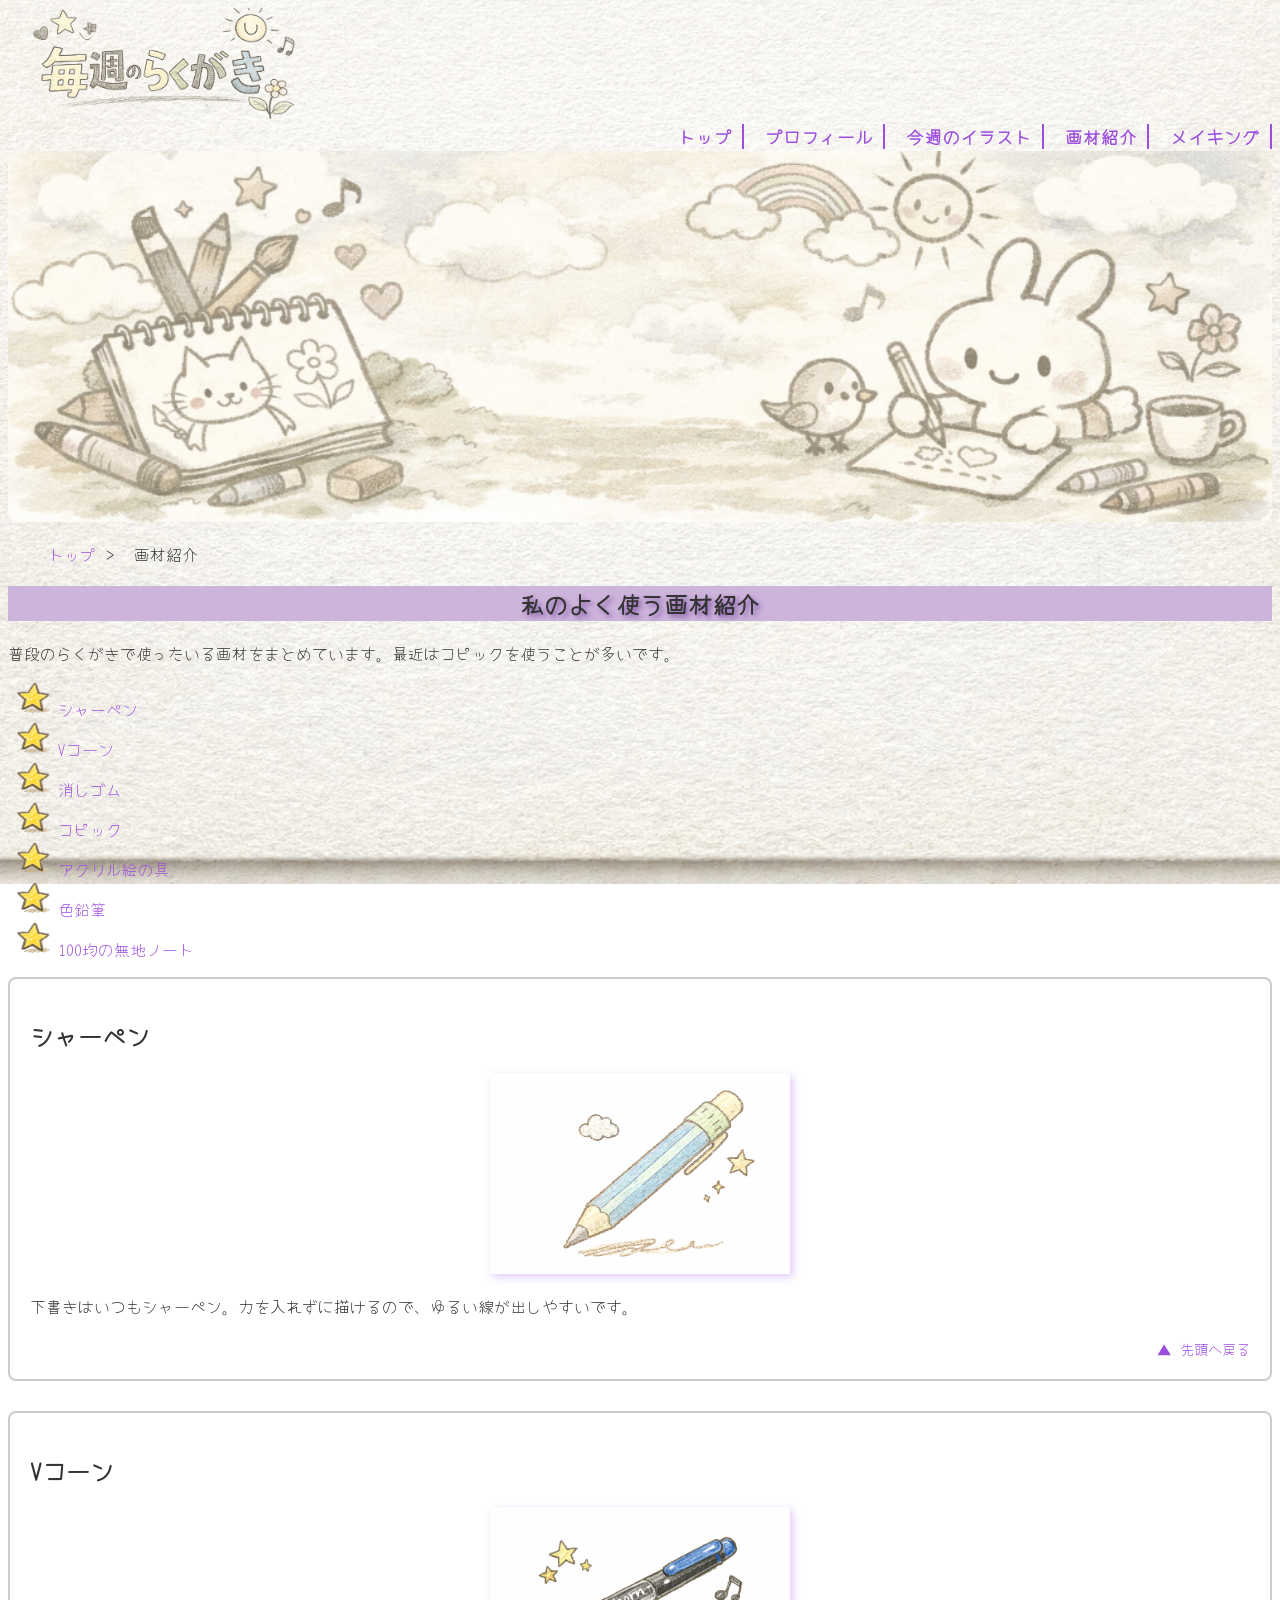
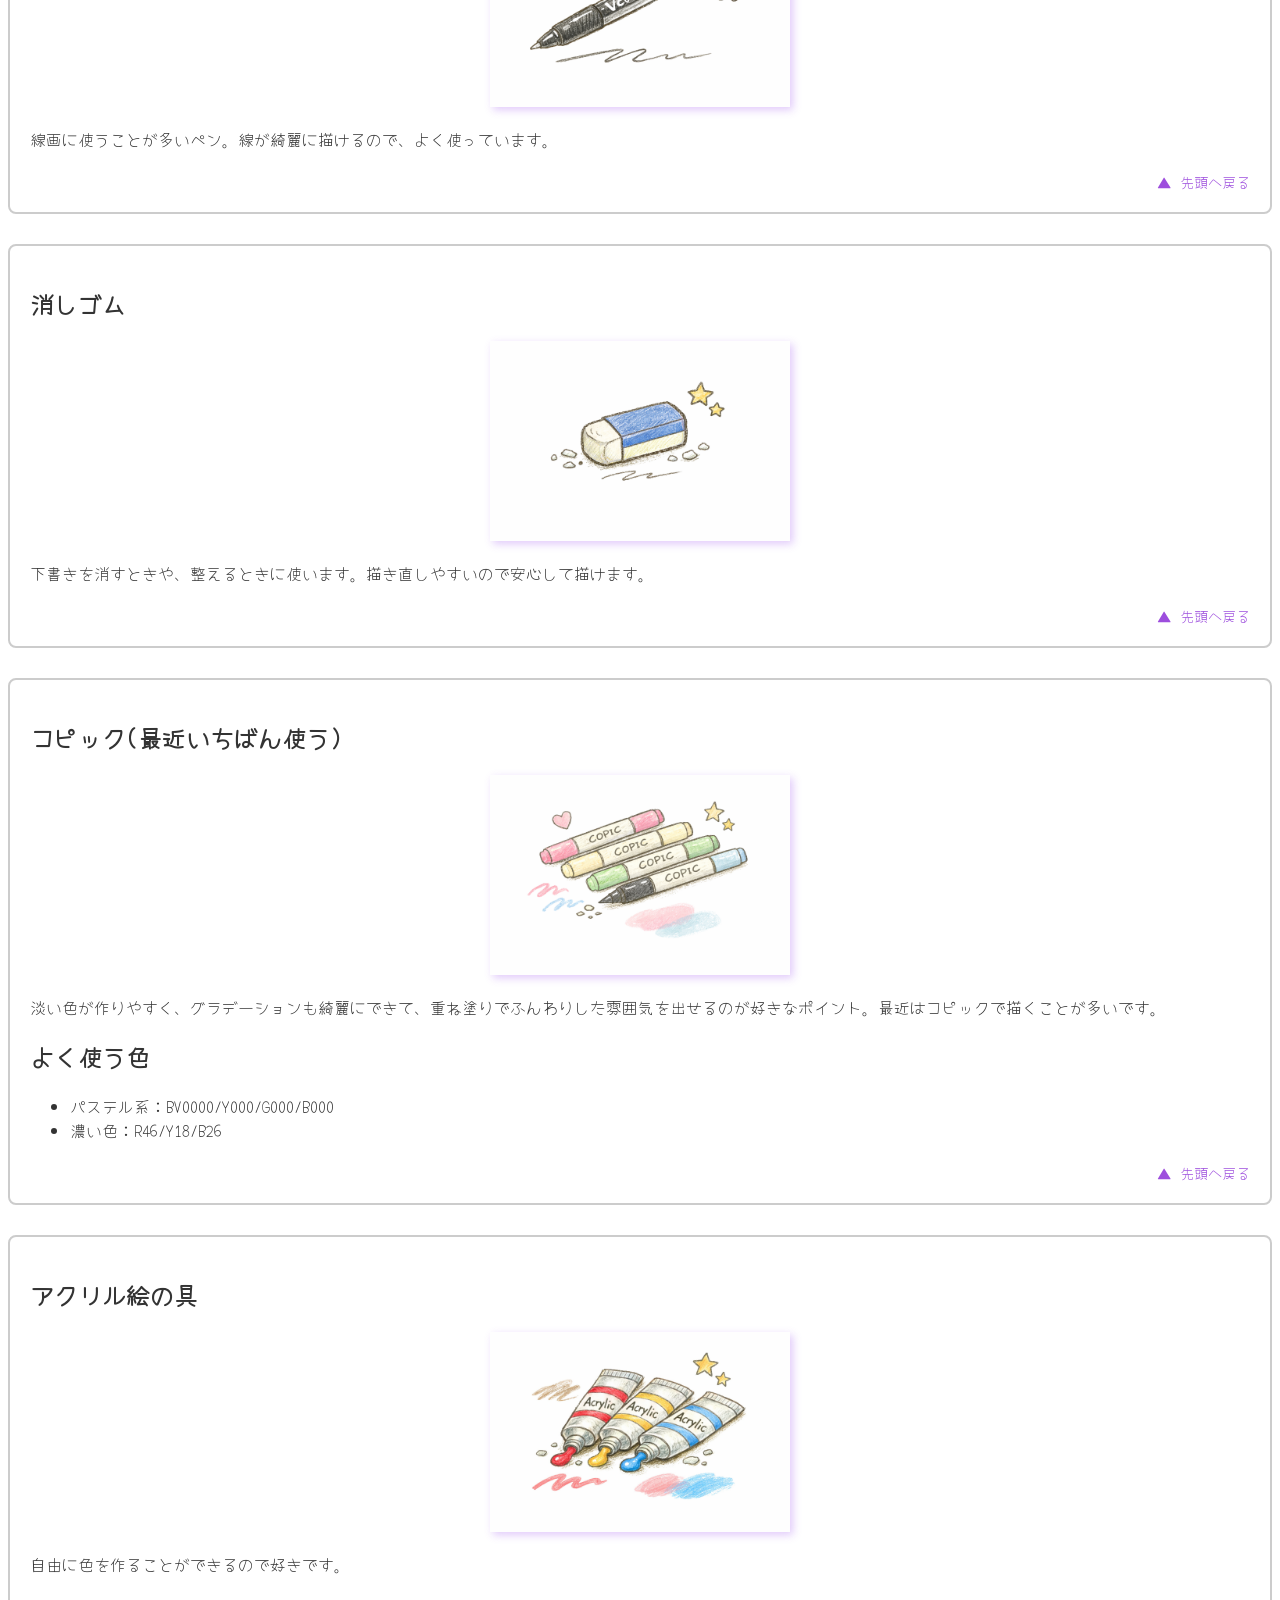
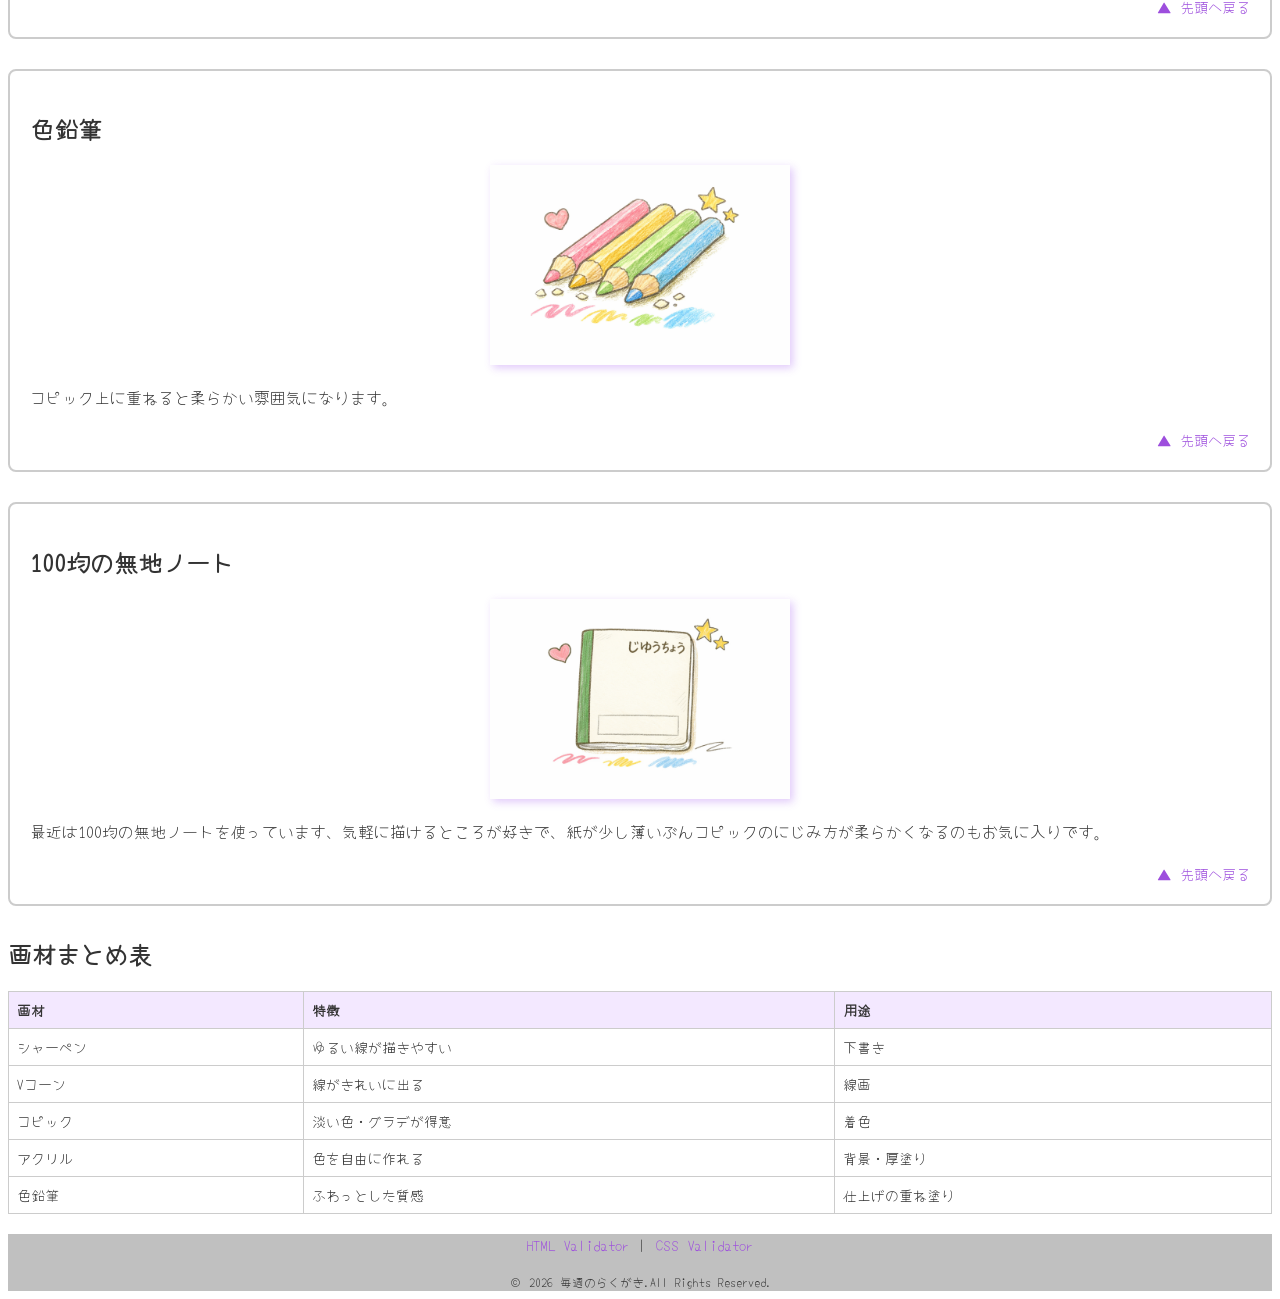
<file: point.html>
<!DOCTYPE html>
<html lang="ja">

<head>
    <meta charset="UTF-8">
    <title>画材紹介：毎週のらくがき</title>
    <link href="https://fonts.googleapis.com/css2?family=Yomogi&amp;display=swap" rel="stylesheet">
    <link rel="stylesheet" href="css/mystyle.css">
    <meta name="description" content="普段使っている画材を紹介するページです。コピックやアクリル、色鉛筆などの特徴や使い方をまとめています。">
    <meta name="viewport" content="width=device-width">
</head>

<body>
    <header>
        <div class="header-in">
            <a href="index.html" id="pagetop">
                <img class="logo" src="image/logo.png" width="300" height="100" alt="毎週のらくがき">
            </a>

            <nav>
                <ul class="mokuji">
                    <li><a href="index.html">トップ</a></li>
                    <li><a href="profile.html">プロフィール</a></li>
                    <li><a href="illust.html">今週のイラスト</a></li>
                    <li><a href="point.html">画材紹介</a></li>
                    <li><a href="contact.html">メイキング</a></li>
                </ul>
            </nav>
        </div>
    </header>

    <img class="top-img" src="image/top.png" width="1200" height="400" alt="毎週のらくがきのトップ画像">

    <article class="page">
        <ol class="breadcrumb">
            <li><a href="index.html">トップ</a> &gt;</li>
            <li>画材紹介</li>
        </ol>

        <h1 class="sub-h1">私のよく使う画材紹介</h1>
        <p>普段のらくがきで使ったいる画材をまとめています。最近はコピックを使うことが多いです。</p>
        <ul class="point-list">
            <li><a href="#sha">シャーペン</a></li>
            <li><a href="#vcone">Vコーン</a></li>
            <li><a href="#kesi">消しゴム</a></li>
            <li><a href="#copic">コピック</a></li>
            <li><a href="#acrylic">アクリル絵の具</a></li>
            <li><a href="#pencil">色鉛筆</a></li>
            <li><a href="#note">100均の無地ノート</a></li>
        </ul>

        <section id="sha" class="note-frame">
            <h2>シャーペン</h2>
            <img class="point-img" src="image/sha-pen.png" width="100" height="67" alt="シャーペンのイラスト">
            <p>下書きはいつもシャーペン。力を入れずに描けるので、ゆるい線が出しやすいです。</p>
            <a href="#pagetop" class="back-to-top">▲ 先頭へ戻る</a>
        </section>
        <section id="vcone" class="note-frame">
            <h2>Vコーン</h2>
            <img class="point-img" src="image/buiko-n.png" width="300" height="200" alt="Vコーンのイラスト">
            <p>線画に使うことが多いペン。線が綺麗に描けるので、よく使っています。</p>
            <a href="#pagetop" class="back-to-top">▲ 先頭へ戻る</a>
        </section>
        <section id="kesi" class="note-frame">
            <h2>消しゴム</h2>
            <img class="point-img" src="image/kesigomu.png" width="300" height="200" alt="消しゴムのイラスト">
            <p>下書きを消すときや、整えるときに使います。描き直しやすいので安心して描けます。</p>
            <a href="#pagetop" class="back-to-top">▲ 先頭へ戻る</a>
        </section>
        <section id="copic" class="note-frame">
            <h2>コピック(最近いちばん使う)</h2>
            <img class="point-img" src="image/kopikku.png" width="300" height="200" alt="コピックのイラスト">
            <p>淡い色が作りやすく、グラデーションも綺麗にできて、重ね塗りでふんわりした雰囲気を出せるのが好きなポイント。最近はコピックで描くことが多いです。</p>
            <h2>よく使う色</h2>
            <ul>
                <li>パステル系：BV0000/Y000/G000/B000</li>
                <li>濃い色：R46/Y18/B26</li>
            </ul>
            <a href="#pagetop" class="back-to-top">▲ 先頭へ戻る</a>
        </section>

        <section id="acrylic" class="note-frame">
            <h2>アクリル絵の具</h2>
            <img class="point-img" src="image/enogu.png" width="300" height="200" alt="アクリル絵の具のイラスト">
            <p>自由に色を作ることができるので好きです。</p>
            <a href="#pagetop" class="back-to-top">▲ 先頭へ戻る</a>
        </section>
        <section id="pencil" class="note-frame">
            <h2>色鉛筆</h2>
            <img class="point-img" src="image/iroennpitu.png" width="300" height="200" alt="色鉛筆のイラスト">
            <p>コピック上に重ねると柔らかい雰囲気になります。</p>
            <a href="#pagetop" class="back-to-top">▲ 先頭へ戻る</a>
        </section>

        <section id="note" class="note-frame">
            <h2>100均の無地ノート</h2>
            <img class="point-img" src="image/jiyuutyou.png" width="300" height="200" alt="色鉛筆のイラスト">
            <p>最近は100均の無地ノートを使っています、気軽に描けるところが好きで、紙が少し薄いぶんコピックのにじみ方が柔らかくなるのもお気に入りです。</p>
            <a href="#pagetop" class="back-to-top">▲ 先頭へ戻る</a>
        </section>
        <h2>画材まとめ表</h2>
        <table class="point-table">
            <tr>
                <th>画材</th>
                <th>特徴</th>
                <th>用途</th>
            </tr>
            <tr>
                <td>シャーペン</td>
                <td>ゆるい線が描きやすい</td>
                <td>下書き</td>
            </tr>
            <tr>
                <td>Vコーン</td>
                <td>線がきれいに出る</td>
                <td>線画</td>
            </tr>
            <tr>
                <td>コピック</td>
                <td>淡い色・グラデが得意</td>
                <td>着色</td>
            </tr>
            <tr>
                <td>アクリル</td>
                <td>色を自由に作れる</td>
                <td>背景・厚塗り</td>
            </tr>
            <tr>
                <td>色鉛筆</td>
                <td>ふわっとした質感</td>
                <td>仕上げの重ね塗り</td>
            </tr>
        </table>
    </article>

    <footer>
        <p>
            <a href="https://validator.w3.org/">HTML Validator</a> |
            <a href="https://jigsaw.w3.org/css-validator/">CSS Validator</a>
        </p>
        <small>&copy; 2026 毎週のらくがき.All Rights Reserved.</small>
    </footer>
</body>

</html>
</file>
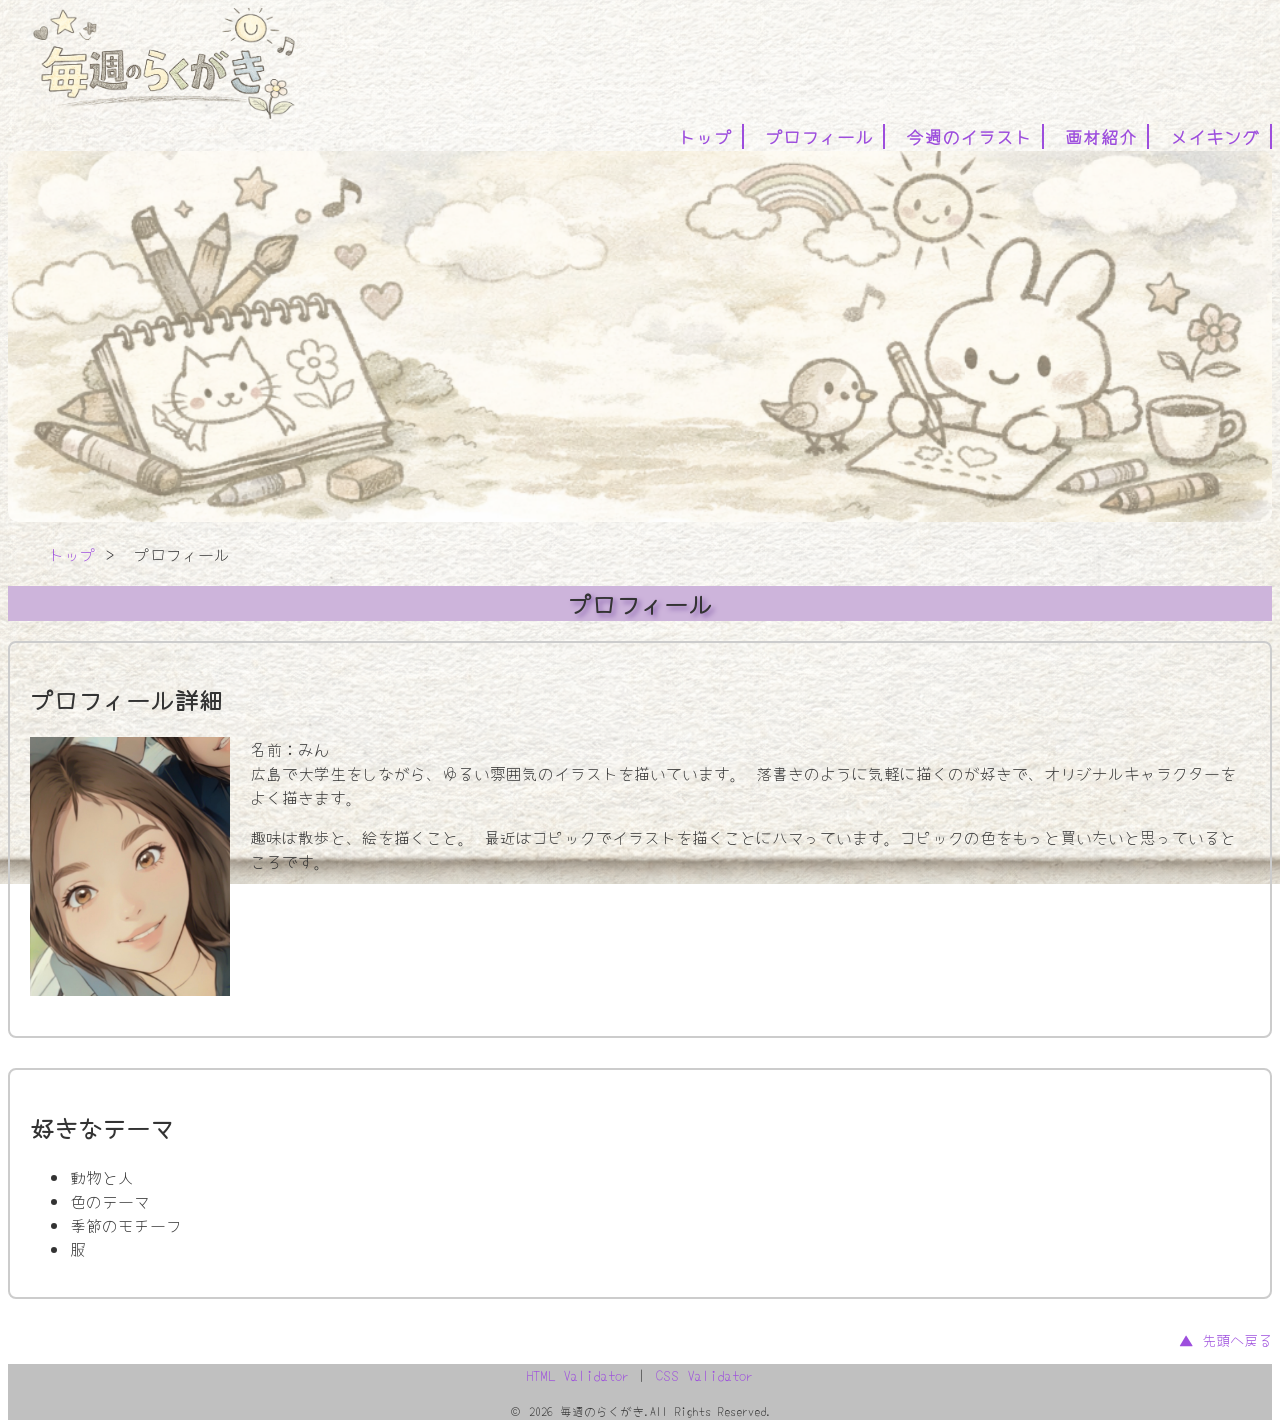
<file: profile.html>
<!DOCTYPE html>
<html lang="ja">

<head>
    <meta charset="UTF-8">
    <title>プロフィール：毎週のらくがき</title>
    <link href="https://fonts.googleapis.com/css2?family=Yomogi&amp;display=swap" rel="stylesheet">
    <link rel="stylesheet" href="css/mystyle.css">
    <meta name="description" content="作者のプロフィールページです。好きなことや制作スタイル、使用している画材などを紹介しています。">
    <meta name="viewport" content="width=device-width">
</head>

<body>
    <header>
        <div class="header-in">
            <a href="index.html" id="pagetop"><img class="logo" src="image/logo.png" width="300" height="100"
                    alt="毎週のらくがき"></a>
            <nav>
                <ul class="mokuji">
                    <li><a href="index.html">トップ</a></li>
                    <li><a href="profile.html">プロフィール</a></li>
                    <li><a href="illust.html">今週のイラスト</a></li>
                    <li><a href="point.html">画材紹介</a></li>
                    <li><a href="contact.html">メイキング</a></li>
                </ul>
            </nav>
        </div>
    </header>

    <img class="top-img" src="image/top.png" width="1200" height="400" alt="毎週のらくがきのトップ画像">

    <article class="page">
        <ol class="breadcrumb">
            <li><a href="index.html">トップ</a> &gt;</li>
            <li>プロフィール</li>
        </ol>

        <h1 class="sub-h1">プロフィール</h1>

        <section>
            <h2>プロフィール詳細</h2>
            <img src="image/profile.jpeg" class="float-img" width="300" height="400" alt="プロフィール画像">
            <p>
                名前：みん<br>
                広島で大学生をしながら、ゆるい雰囲気のイラストを描いています。
                落書きのように気軽に描くのが好きで、オリジナルキャラクターをよく描きます。
            </p>
            <p>
                趣味は散歩と、絵を描くこと。
                最近はコピックでイラストを描くことにハマっています。コピックの色をもっと買いたいと思っているところです。
            </p>
            <div class="clearfix"></div>
        </section>

        <section>
            <h2>好きなテーマ</h2>
            <ul>
                <li>動物と人</li>
                <li>色のテーマ</li>
                <li>季節のモチーフ</li>
                <li>服</li>
            </ul>
        </section>

        <a href="#pagetop" class="back-to-top">▲ 先頭へ戻る</a>

    </article>

    <footer>
        <p>
            <a href="https://validator.w3.org/">HTML Validator</a> |
            <a href="https://jigsaw.w3.org/css-validator/">CSS Validator</a>
        </p>
        <small>&copy; 2026 毎週のらくがき.All Rights Reserved.</small>
    </footer>

</body>

</html>
</file>
<file: css/mystyle.css>
@charset "utf-8";

body {
    background-image: url("../image/background.png");
    background-position: center top;
    background-repeat: no-repeat;
    background-attachment: fixed;
    font-family: "Yomogi", cursive;
    color: #333333;
}

.title {
    color: #333333;
    background-color: #e6c85c;
    font-size: 250%;
    text-align: center;
}

.open-date {
    font-size: 14px;
    color: #666;
    margin-bottom: 15px;
}


footer {
    color: #333333;
    background-color: #c0c0c0;
    font-size: 90%;
    text-align: center;
}

.subhead {
    background-color: #cdb4db;
}

article h1 {
    color: #333333;
    background-color: #cdb4db;
    text-align: center;
    text-shadow: 3px 3px 5px rgb(130, 91, 168);
}

.navy {
    color: #333333;
}

.red {
    color: #9d4edd;
}

h2 {
    font-size: 150%;
    color: #333333;
}

.icon {
    width: 300px;
    height: 400px;
    border-radius: 50%;
}

.date {
    color: #999;
    font-size: 80%;
}

section {
    border: 2px solid #ccc;
    padding: 20px;
    margin-bottom: 30px;
    border-radius: 8px;
    overflow: hidden;
}


section img {
    max-width: 300px;
    width: 100%;
    height: auto;
    display: block;
    margin: 0 auto 20px auto;
}

article>img {
    width: 100%;
    height: auto;
}

.logo {
    width: 300px;
    height: auto;
    display: block;
    margin: 0;
}

ul time {
    background-color: yellow;
    color: navy;
    border-radius: 10px;
    font-size: 90%;
    padding-left: 5px;
    padding-right: 5px;
    margin-right: 5px;
}

.mokuji {
    list-style-type: square;
    font-size: 110%;
}

.mokuji a {
    color: #333;
    text-decoration: none;
    transition: 0.2s;
}

.mokuji a:visited {
    color: #999;
}

.mokuji a:hover {
    color: #ff6699;
}

.mokuji a:active {
    color: #cc3366;
}

.history {
    list-style-type: none;
}

nav ul {
    font-weight: bold;
    text-align: right;
    padding-top: 1px;
    padding-bottom: 2px;
    margin: 0;
}

nav li {
    display: inline;
    padding-left: 10px;
    padding-right: 10px;
    border-right: 2px solid #9d4edd;
    color: #333333;
}

.making-list {
    list-style: none;
}

a {
    text-decoration: none;
    color: #9d4edd;
}

a:link {
    color: #9d4edd;
}

a:visited {
    color: #6a4c93;
}

a:hover {
    text-decoration: underline;
    color: #4a148c;
}

a:active {
    color: #4a148c;
}

.breadcrumb li {
    display: inline;
    margin-right: 10px;
}

.illust-img {
    width: auto;
    max-width: none;
    height: auto;
    display: block;
    margin: 0 auto 20px auto;
}

.note-flame {
    border: 3px solid #cdb4db;
    border-radius: 12px;
    padding: 20px;
    background-color: #fffdf7;
    box-shadow: 4px 4px 10px rgba(130, 91, 168, 0.2);
}

.point-img {
    max-width: 300px;
    width: 100%;
    height: auto;
    display: block;
    margin: 0 auto 20px auto;
    box-shadow: 3px 3px 8px rgba(157, 78, 237, 0.3);
}

.point-list {
    list-style-image: url("../image/hoshiiiiiiiiii.png");
    padding-left: 50px;
}

.point-table {
    width: 100%;
    border-collapse: collapse;
    margin: 20px 0;
    font-size: 14px;
}

.point-table th,
.point-table td {
    border: 1px solid #ccc;
    padding: 8px;
}

.point-table th {
    background-color: #f3e8ff;
    text-align: left;
}

.contact-img {
    max-width: 300px;
    width: 100%;
    height: auto;
    display: block;
    margin: 0 auto 20px auto;
    box-shadow: 3px 3px 8px rgba(157, 78, 237, 0.3);
}
.material-box {
    box-shadow: 0 4px 10px rgba(0, 0, 0, 0.15);
    padding: 20px;
    border-radius: 10px;
    background-color: #fff;
}

.float-img {
    float: left;
    width: 200px;
    margin: 0 20px 20px 0;
}

.clearfix {
    clear: both;
}

.back-to-top {
    display: block;
    text-align: right;
    margin-top: 20px;
    font-size: 90%;
    color: #9d4edd;
}

.top-img {
    width: 100%;
    height: auto;
    display: block;
    margin: 0 auto 20px auto;
    border-radius: 10px;
}

.making-point {
    width: auto;
    max-width: none;
    margin: 0 auto;
    border: none;
}

.finish-img {
    width: auto;
    height: auto;
    max-width: none;
    display: block;
    margin-bottom: 20px;
}

.point-block {
    margin-bottom: 25px;
}

.point-block img {
    width: 100%;
    object-fit: cover;
    margin-bottom: 10px;
}

.point-text {
    font-size: 14px;
    line-height: 1.6;
}

.finish-img {
    width: auto;
    height: auto;
    max-width: none;
    max-height: none;
    display: block;
    margin: 0 auto 20px;
}


/*スマホ用*/
@media screen and (max-width: 600px) {

    .point-img,
    section img {
        max-width: 200px;
    }

    nav ul.mokuji li {
        font-size: 75%;
        margin-bottom: 10px;
    }

    .icon {
        float: none;
        display: block;
        margin: 0 auto 20px auto;
    }

    .navy section {
        width: 100%;
    }

    .header-in {
        width: auto;
    }

    footer {
        font-size: 75%;
    }
}
</file>
